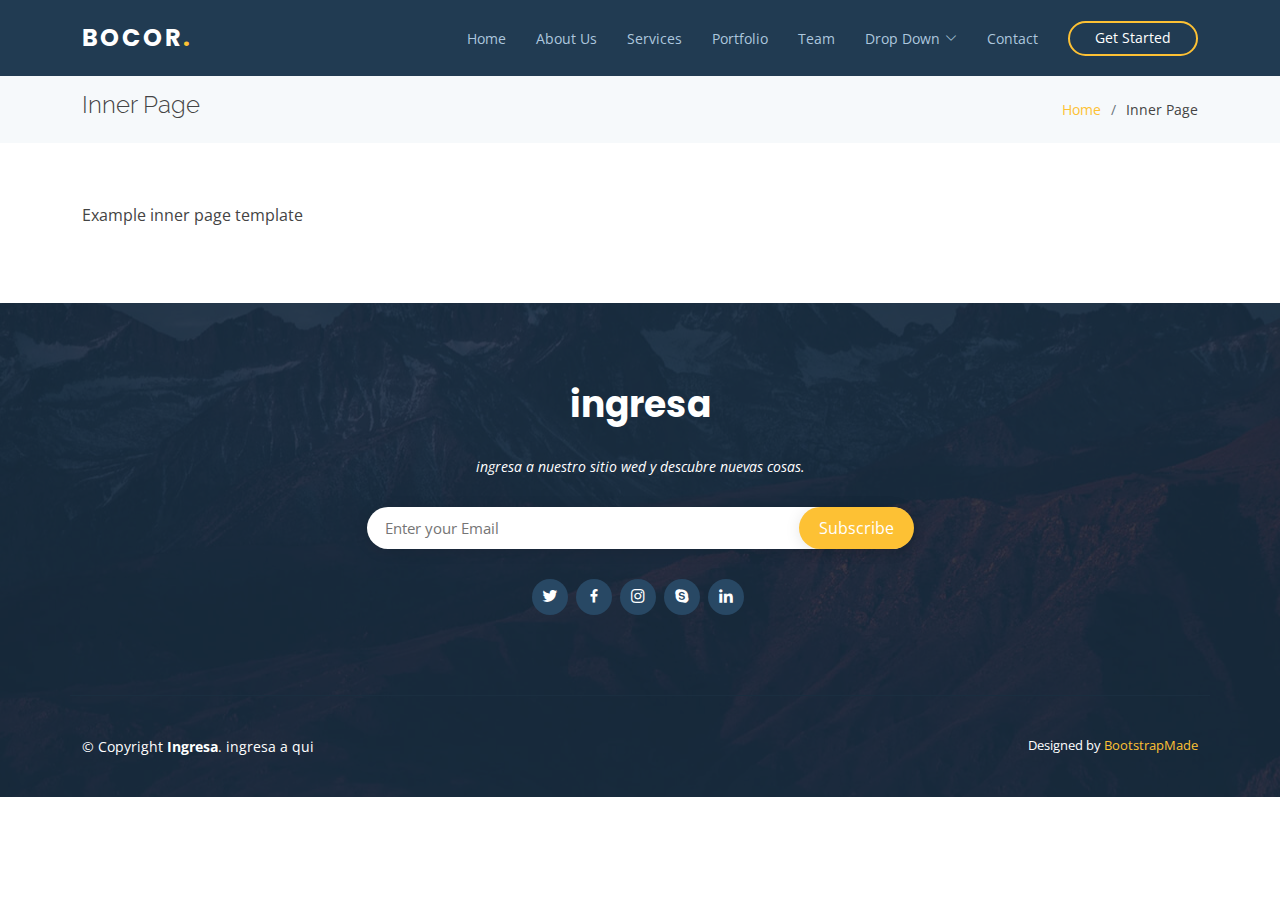
<file: inner-page.html>
<!DOCTYPE html>
<html lang="en">

<head>
  <meta charset="utf-8">
  <meta content="width=device-width, initial-scale=1.0" name="viewport">

  <title>Inner Page - Bocor Bootstrap Template</title>
  <meta content="" name="description">
  <meta content="" name="keywords">

  <!-- Favicons -->
  <link href="assets/img/favicon.png" rel="icon">
  <link href="assets/img/apple-touch-icon.png" rel="apple-touch-icon">

  <!-- Google Fonts -->
  <link href="https://fonts.googleapis.com/css?family=Open+Sans:300,300i,400,400i,600,600i,700,700i|Raleway:300,300i,400,400i,500,500i,600,600i,700,700i|Poppins:300,300i,400,400i,500,500i,600,600i,700,700i" rel="stylesheet">

  <!-- Vendor CSS Files -->
  <link href="assets/vendor/aos/aos.css" rel="stylesheet">
  <link href="assets/vendor/bootstrap/css/bootstrap.min.css" rel="stylesheet">
  <link href="assets/vendor/bootstrap-icons/bootstrap-icons.css" rel="stylesheet">
  <link href="assets/vendor/boxicons/css/boxicons.min.css" rel="stylesheet">
  <link href="assets/vendor/glightbox/css/glightbox.min.css" rel="stylesheet">
  <link href="assets/vendor/swiper/swiper-bundle.min.css" rel="stylesheet">

  <!-- Template Main CSS File -->
  <link href="assets/css/style.css" rel="stylesheet">

  <!-- =======================================================
  * Template Name: Bocor - v4.7.1
  * Template URL: https://bootstrapmade.com/bocor-bootstrap-template-nice-animation/
  * Author: BootstrapMade.com
  * License: https://bootstrapmade.com/license/
  ======================================================== -->
</head>

<body>

  <!-- ======= Header ======= -->
  <header id="header">
    <div class="container d-flex align-items-center justify-content-between">

      <div class="logo">
        <h1><a href="index.html">Bocor<span>.</span></a></h1>
        <!-- Uncomment below if you prefer to use an image logo -->
        <!-- <a href="index.html"><img src="assets/img/logo.png" alt="" class="img-fluid"></a>-->
      </div>

      <nav id="navbar" class="navbar">
        <ul>
          <li><a class="nav-link scrollto " href="#hero">Home</a></li>
          <li><a class="nav-link scrollto" href="#about">About Us</a></li>
          <li><a class="nav-link scrollto" href="#services">Services</a></li>
          <li><a class="nav-link scrollto" href="#portfolio">Portfolio</a></li>
          <li><a class="nav-link scrollto" href="#team">Team</a></li>
          <li class="dropdown"><a href="#"><span>Drop Down</span> <i class="bi bi-chevron-down"></i></a>
            <ul>
              <li><a href="#">Drop Down 1</a></li>
              <li class="dropdown"><a href="#"><span>Deep Drop Down</span> <i class="bi bi-chevron-right"></i></a>
                <ul>
                  <li><a href="#">Deep Drop Down 1</a></li>
                  <li><a href="#">Deep Drop Down 2</a></li>
                  <li><a href="#">Deep Drop Down 3</a></li>
                  <li><a href="#">Deep Drop Down 4</a></li>
                  <li><a href="#">Deep Drop Down 5</a></li>
                </ul>
              </li>
              <li><a href="#">Drop Down 2</a></li>
              <li><a href="#">Drop Down 3</a></li>
              <li><a href="#">Drop Down 4</a></li>
            </ul>
          </li>
          <li><a class="nav-link scrollto" href="#contact">Contact</a></li>
          <li><a class="getstarted scrollto" href="#about">Get Started</a></li>
        </ul>
        <i class="bi bi-list mobile-nav-toggle"></i>
      </nav><!-- .navbar -->

    </div>
  </header><!-- End Header -->

  <main id="main">

    <!-- ======= Breadcrumbs Section ======= -->
    <section class="breadcrumbs">
      <div class="container">

        <div class="d-flex justify-content-between align-items-center">
          <h2>Inner Page</h2>
          <ol>
            <li><a href="index.html">Home</a></li>
            <li>Inner Page</li>
          </ol>
        </div>

      </div>
    </section><!-- End Breadcrumbs Section -->

    <section class="inner-page">
      <div class="container">
        <p>
          Example inner page template
        </p>
      </div>
    </section>

  </main><!-- End #main -->

  <!-- ======= Footer ======= -->
  <footer id="footer">

    <div class="footer-top">

      <div class="container">

        <div class="row  justify-content-center">
          <div class="col-lg-6">
            <h3>ingresa</h3>
            <p>ingresa a nuestro sitio wed y descubre nuevas cosas.</p>
          </div>
        </div>

        <div class="row footer-newsletter justify-content-center">
          <div class="col-lg-6">
            <form action="" method="post">
              <input type="email" name="email" placeholder="Enter your Email"><input type="submit" value="Subscribe">
            </form>
          </div>
        </div>

        <div class="social-links">
          <a href="#" class="twitter"><i class="bx bxl-twitter"></i></a>
          <a href="#" class="facebook"><i class="bx bxl-facebook"></i></a>
          <a href="#" class="instagram"><i class="bx bxl-instagram"></i></a>
          <a href="#" class="google-plus"><i class="bx bxl-skype"></i></a>
          <a href="#" class="linkedin"><i class="bx bxl-linkedin"></i></a>
        </div>

      </div>
    </div>

    <div class="container footer-bottom clearfix">
      <div class="copyright">
        &copy; Copyright <strong><span>Ingresa</span></strong>. ingresa a qui
      </div>
      <div class="credits">
        <!-- All the links in the footer should remain intact. -->
        <!-- You can delete the links only if you purchased the pro version. -->
        <!-- Licensing information: https://bootstrapmade.com/license/ -->
        <!-- Purchase the pro version with working PHP/AJAX contact form: https://bootstrapmade.com/bocor-bootstrap-template-nice-animation/ -->
        Designed by <a href="https://bootstrapmade.com/">BootstrapMade</a>
      </div>
    </div>
  </footer><!-- End Footer -->

  <a href="#" class="back-to-top d-flex align-items-center justify-content-center"><i class="bi bi-arrow-up-short"></i></a>

  <!-- Vendor JS Files -->
  <script src="assets/vendor/aos/aos.js"></script>
  <script src="assets/vendor/bootstrap/js/bootstrap.bundle.min.js"></script>
  <script src="assets/vendor/glightbox/js/glightbox.min.js"></script>
  <script src="assets/vendor/isotope-layout/isotope.pkgd.min.js"></script>
  <script src="assets/vendor/swiper/swiper-bundle.min.js"></script>
  <script src="assets/vendor/php-email-form/validate.js"></script>

  <!-- Template Main JS File -->
  <script src="assets/js/main.js"></script>

</body>

</html>
</file>
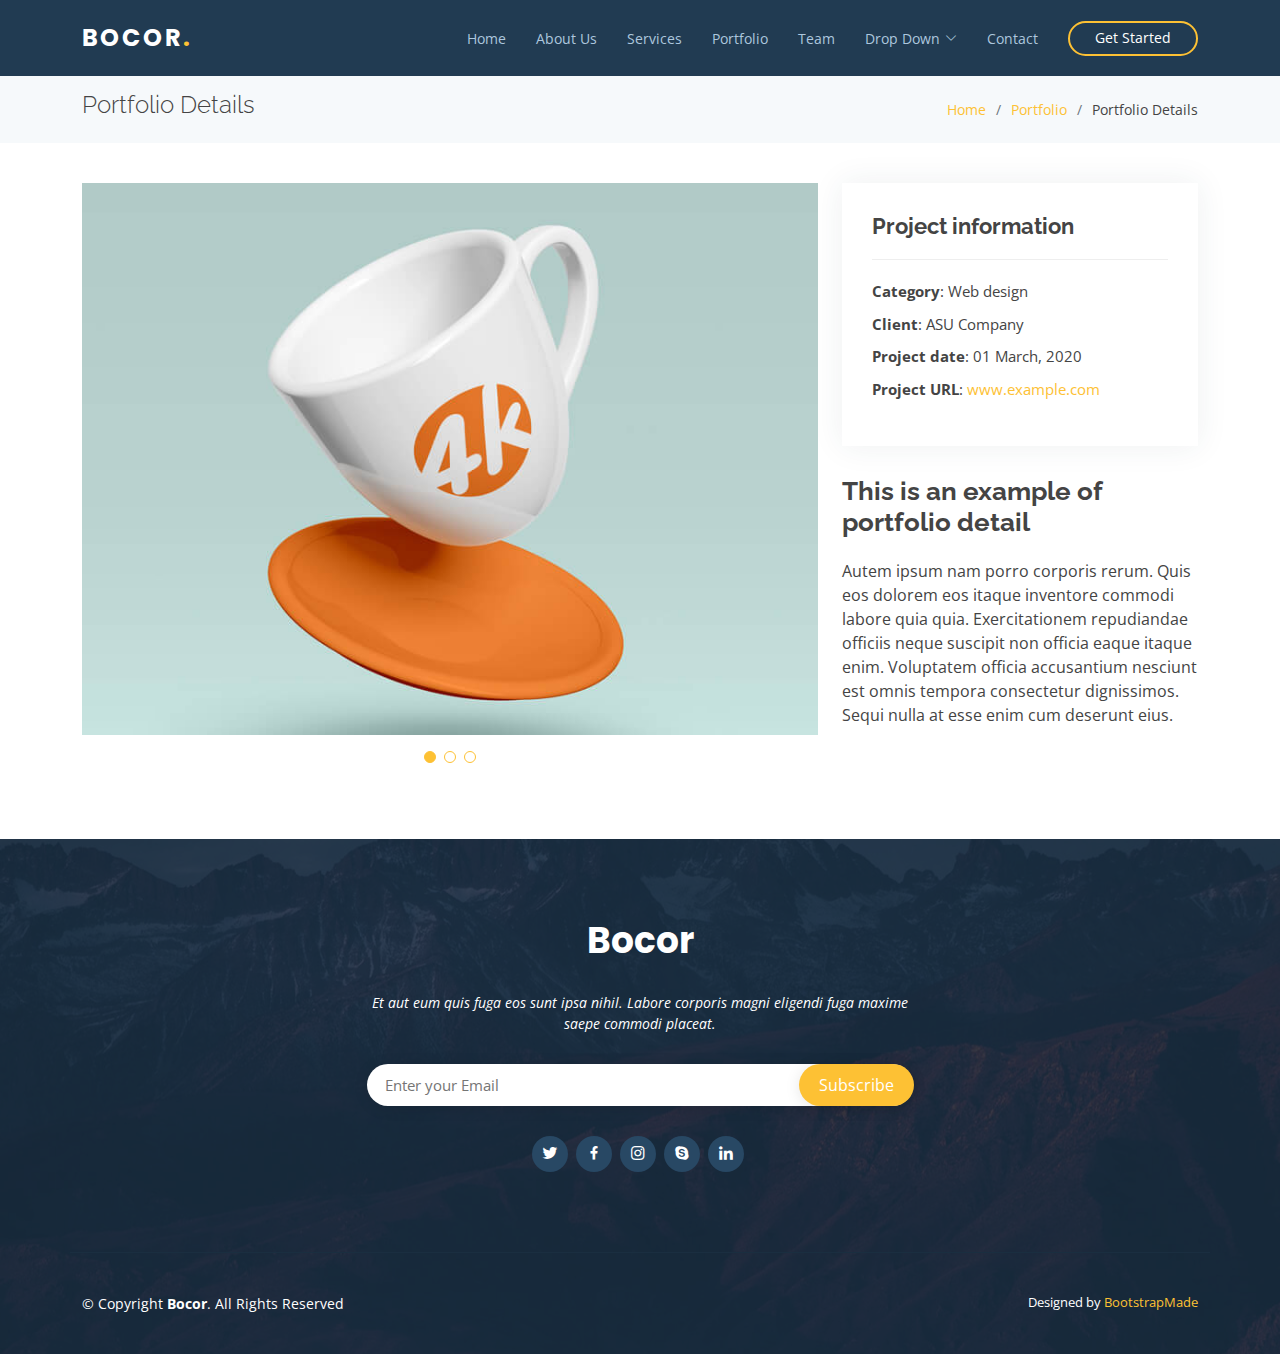
<file: portfolio-details.html>
<!DOCTYPE html>
<html lang="en">

<head>
  <meta charset="utf-8">
  <meta content="width=device-width, initial-scale=1.0" name="viewport">

  <title>Portfolio Details - Bocor Bootstrap Template</title>
  <meta content="" name="description">
  <meta content="" name="keywords">

  <!-- Favicons -->
  <link href="assets/img/favicon.png" rel="icon">
  <link href="assets/img/apple-touch-icon.png" rel="apple-touch-icon">

  <!-- Google Fonts -->
  <link href="https://fonts.googleapis.com/css?family=Open+Sans:300,300i,400,400i,600,600i,700,700i|Raleway:300,300i,400,400i,500,500i,600,600i,700,700i|Poppins:300,300i,400,400i,500,500i,600,600i,700,700i" rel="stylesheet">

  <!-- Vendor CSS Files -->
  <link href="assets/vendor/aos/aos.css" rel="stylesheet">
  <link href="assets/vendor/bootstrap/css/bootstrap.min.css" rel="stylesheet">
  <link href="assets/vendor/bootstrap-icons/bootstrap-icons.css" rel="stylesheet">
  <link href="assets/vendor/boxicons/css/boxicons.min.css" rel="stylesheet">
  <link href="assets/vendor/glightbox/css/glightbox.min.css" rel="stylesheet">
  <link href="assets/vendor/swiper/swiper-bundle.min.css" rel="stylesheet">

  <!-- Template Main CSS File -->
  <link href="assets/css/style.css" rel="stylesheet">

  <!-- =======================================================
  * Template Name: Bocor - v4.7.1
  * Template URL: https://bootstrapmade.com/bocor-bootstrap-template-nice-animation/
  * Author: BootstrapMade.com
  * License: https://bootstrapmade.com/license/
  ======================================================== -->
</head>

<body>

  <!-- ======= Header ======= -->
  <header id="header">
    <div class="container d-flex align-items-center justify-content-between">

      <div class="logo">
        <h1><a href="index.html">Bocor<span>.</span></a></h1>
        <!-- Uncomment below if you prefer to use an image logo -->
        <!-- <a href="index.html"><img src="assets/img/logo.png" alt="" class="img-fluid"></a>-->
      </div>

      <nav id="navbar" class="navbar">
        <ul>
          <li><a class="nav-link scrollto " href="#hero">Home</a></li>
          <li><a class="nav-link scrollto" href="#about">About Us</a></li>
          <li><a class="nav-link scrollto" href="#services">Services</a></li>
          <li><a class="nav-link scrollto" href="#portfolio">Portfolio</a></li>
          <li><a class="nav-link scrollto" href="#team">Team</a></li>
          <li class="dropdown"><a href="#"><span>Drop Down</span> <i class="bi bi-chevron-down"></i></a>
            <ul>
              <li><a href="#">Drop Down 1</a></li>
              <li class="dropdown"><a href="#"><span>Deep Drop Down</span> <i class="bi bi-chevron-right"></i></a>
                <ul>
                  <li><a href="#">Deep Drop Down 1</a></li>
                  <li><a href="#">Deep Drop Down 2</a></li>
                  <li><a href="#">Deep Drop Down 3</a></li>
                  <li><a href="#">Deep Drop Down 4</a></li>
                  <li><a href="#">Deep Drop Down 5</a></li>
                </ul>
              </li>
              <li><a href="#">Drop Down 2</a></li>
              <li><a href="#">Drop Down 3</a></li>
              <li><a href="#">Drop Down 4</a></li>
            </ul>
          </li>
          <li><a class="nav-link scrollto" href="#contact">Contact</a></li>
          <li><a class="getstarted scrollto" href="#about">Get Started</a></li>
        </ul>
        <i class="bi bi-list mobile-nav-toggle"></i>
      </nav><!-- .navbar -->

    </div>
  </header><!-- End Header -->

  <main id="main">

    <!-- ======= Breadcrumbs Section ======= -->
    <section class="breadcrumbs">
      <div class="container">

        <div class="d-flex justify-content-between align-items-center">
          <h2>Portfolio Details</h2>
          <ol>
            <li><a href="index.html">Home</a></li>
            <li><a href="portfolio.html">Portfolio</a></li>
            <li>Portfolio Details</li>
          </ol>
        </div>

      </div>
    </section><!-- Breadcrumbs Section -->

    <!-- ======= Portfolio Details Section ======= -->
    <section id="portfolio-details" class="portfolio-details">
      <div class="container">

        <div class="row gy-4">

          <div class="col-lg-8">
            <div class="portfolio-details-slider swiper">
              <div class="swiper-wrapper align-items-center">

                <div class="swiper-slide">
                  <img src="assets/img/portfolio/portfolio-1.jpg" alt="">
                </div>

                <div class="swiper-slide">
                  <img src="assets/img/portfolio/portfolio-2.jpg" alt="">
                </div>

                <div class="swiper-slide">
                  <img src="assets/img/portfolio/portfolio-3.jpg" alt="">
                </div>

              </div>
              <div class="swiper-pagination"></div>
            </div>
          </div>

          <div class="col-lg-4">
            <div class="portfolio-info">
              <h3>Project information</h3>
              <ul>
                <li><strong>Category</strong>: Web design</li>
                <li><strong>Client</strong>: ASU Company</li>
                <li><strong>Project date</strong>: 01 March, 2020</li>
                <li><strong>Project URL</strong>: <a href="#">www.example.com</a></li>
              </ul>
            </div>
            <div class="portfolio-description">
              <h2>This is an example of portfolio detail</h2>
              <p>
                Autem ipsum nam porro corporis rerum. Quis eos dolorem eos itaque inventore commodi labore quia quia. Exercitationem repudiandae officiis neque suscipit non officia eaque itaque enim. Voluptatem officia accusantium nesciunt est omnis tempora consectetur dignissimos. Sequi nulla at esse enim cum deserunt eius.
              </p>
            </div>
          </div>

        </div>

      </div>
    </section><!-- End Portfolio Details Section -->

  </main><!-- End #main -->

  <!-- ======= Footer ======= -->
  <footer id="footer">

    <div class="footer-top">

      <div class="container">

        <div class="row  justify-content-center">
          <div class="col-lg-6">
            <h3>Bocor</h3>
            <p>Et aut eum quis fuga eos sunt ipsa nihil. Labore corporis magni eligendi fuga maxime saepe commodi placeat.</p>
          </div>
        </div>

        <div class="row footer-newsletter justify-content-center">
          <div class="col-lg-6">
            <form action="" method="post">
              <input type="email" name="email" placeholder="Enter your Email"><input type="submit" value="Subscribe">
            </form>
          </div>
        </div>

        <div class="social-links">
          <a href="#" class="twitter"><i class="bx bxl-twitter"></i></a>
          <a href="#" class="facebook"><i class="bx bxl-facebook"></i></a>
          <a href="#" class="instagram"><i class="bx bxl-instagram"></i></a>
          <a href="#" class="google-plus"><i class="bx bxl-skype"></i></a>
          <a href="#" class="linkedin"><i class="bx bxl-linkedin"></i></a>
        </div>

      </div>
    </div>

    <div class="container footer-bottom clearfix">
      <div class="copyright">
        &copy; Copyright <strong><span>Bocor</span></strong>. All Rights Reserved
      </div>
      <div class="credits">
        <!-- All the links in the footer should remain intact. -->
        <!-- You can delete the links only if you purchased the pro version. -->
        <!-- Licensing information: https://bootstrapmade.com/license/ -->
        <!-- Purchase the pro version with working PHP/AJAX contact form: https://bootstrapmade.com/bocor-bootstrap-template-nice-animation/ -->
        Designed by <a href="https://bootstrapmade.com/">BootstrapMade</a>
      </div>
    </div>
  </footer><!-- End Footer -->

  <a href="#" class="back-to-top d-flex align-items-center justify-content-center"><i class="bi bi-arrow-up-short"></i></a>

  <!-- Vendor JS Files -->
  <script src="assets/vendor/aos/aos.js"></script>
  <script src="assets/vendor/bootstrap/js/bootstrap.bundle.min.js"></script>
  <script src="assets/vendor/glightbox/js/glightbox.min.js"></script>
  <script src="assets/vendor/isotope-layout/isotope.pkgd.min.js"></script>
  <script src="assets/vendor/swiper/swiper-bundle.min.js"></script>
  <script src="assets/vendor/php-email-form/validate.js"></script>

  <!-- Template Main JS File -->
  <script src="assets/js/main.js"></script>

</body>

</html>
</file>
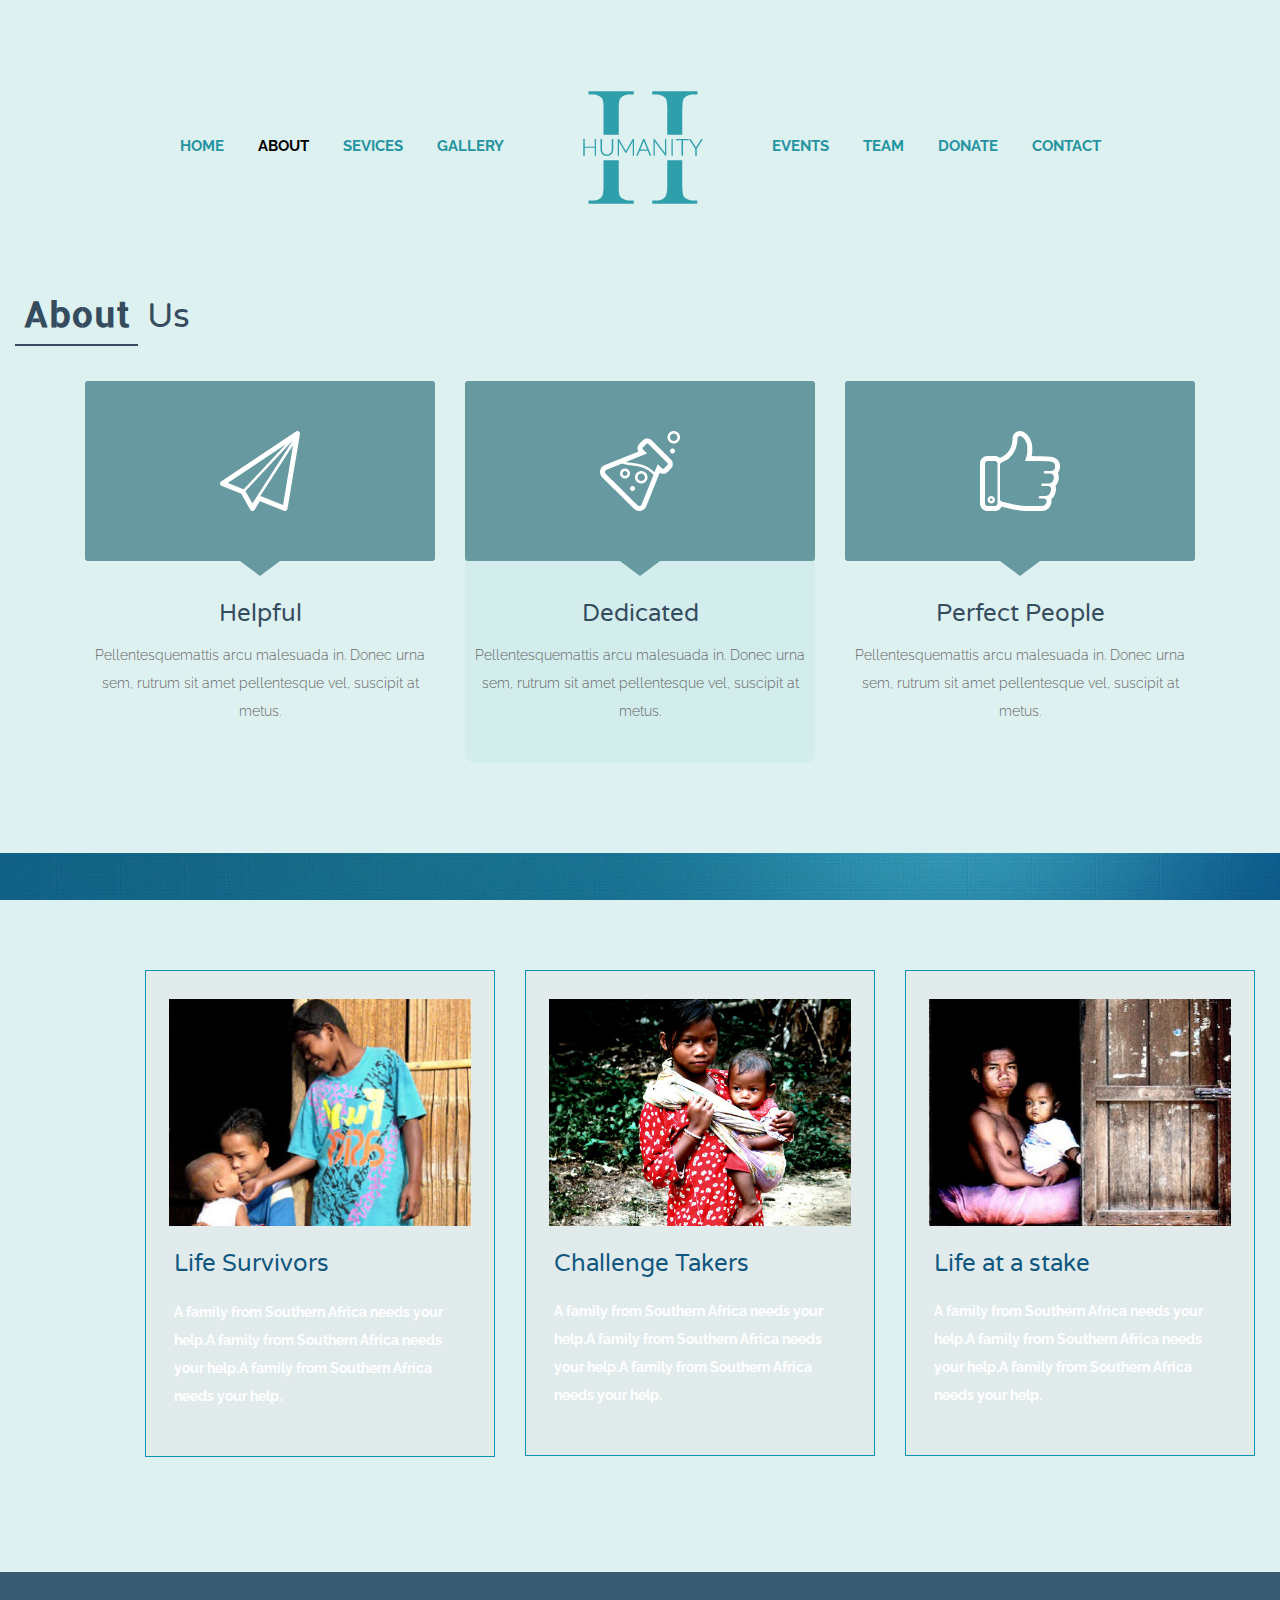
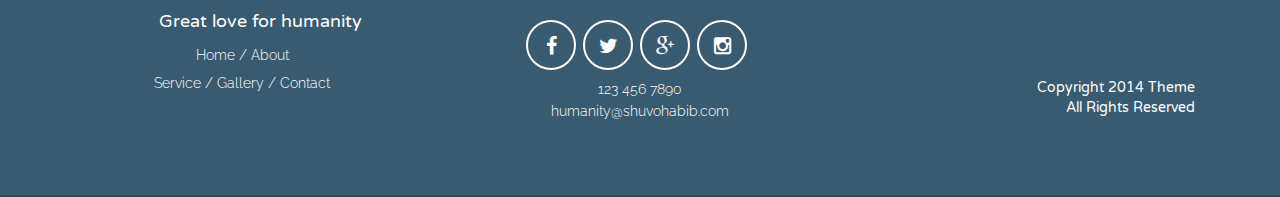
<file: proyecto web-20220504T193100Z-001 (1)/proyecto web/humanity-master/humanity-master/about.html>
<!DOCTYPE html>
<html lang="en">
    <head>
        <meta http-equiv="content-type" content="text/html; charset=UTF-8">
        <meta charset="utf-8">
        <title>Humanity</title>
        <meta name="generator" content="Bootply" />
        <meta name="viewport" content="width=device-width, initial-scale=1, maximum-scale=1">
        <!-- Latest compiled and minified CSS -->
        <link rel="stylesheet" href="css/bootstrap.min.css">
        <!--[if lt IE 9]>
            <script src="//html5shim.googlecode.com/svn/trunk/html5.js"></script>
        <![endif]-->
        <link href="css/styles.css" rel="stylesheet">
        <link rel="stylesheet" href="css/demo.css" />
        <link rel="stylesheet" href="css/testimonial.css" />
        <link rel="stylesheet" href="css/font-awesome.min.css">
        <link href='http://fonts.googleapis.com/css?family=Poiret+One' rel='stylesheet' type='text/css'>
    </head>
    <body>
    <div class="header container">
      <div class="visible-xs visible-sm col-xs-12 col-sm-12 text-center sm-logo">
        <a rel="home" href="index.html">
          <img src="img/logo.png" width="200" alt="logo">
        </a>
      </div>
    </div>
        <div class="navbar" role="navigation">
            <div class="navbar-header">
                <button type="button" class="navbar-toggle" data-toggle="collapse" data-target=".navbar-collapse">
                <span class="sr-only">Toggle navigation</span>
                <span class="icon-bar"></span>
                <span class="icon-bar"></span>
                <span class="icon-bar"></span>
                </button>
            </div>
            <div class="collapse navbar-collapse">
                <ul class="nav navbar-nav">
                    <li><a href="index.html">Home</a></li>
                    <li class="selected"><a href="about.html">About</a></li>
                    <li><a href="service.html">Sevices</a></li>
                    <li><a href="gallery.html">Gallery</a></li>
                    <li class= "hidden-xs hidden-sm">
                     <a rel="home" href="index.html"><img class="logo" src="img/logo.png" width="200" alt="logo"></a>
                    </li>
                    <li><a href="event.html">Events</a></li>
                    <li><a href="team.html">Team</a></li>
                    <li><a href="donate.html">Donate</a></li>
                    <li><a href="contact.html">Contact</a></li>
                </ul>
            </div>
        </div>
		<div class="divider col-sm-12 col-xs-12 col-md-12">
            <div class="header-text"><span>About</span> Us</div>
        </div>

		 <div class="container">
                <div class="col-md-4">
                  <div class="service-features">
                  <div class="img-container">
                    <img src="images/paperplane.png" alt="Service Features">
                  </div>
                    <h3>Helpful</h3>
                    <p> Pellentesquemattis arcu malesuada in. Donec urna sem, rutrum sit amet pellentesque vel, suscipit at metus.</p>
                  </div>
                </div><!-- END ONE THIRD COLUMN -->

                <div class="col-md-4">
                  <div class="service-features service-features2">
                  <div class="img-container">
                    <img src="images/lab.png" alt="Service Features">
                  </div>

                    <h3>Dedicated</h3>
                    <p> Pellentesquemattis arcu malesuada in. Donec urna sem, rutrum sit amet pellentesque vel, suscipit at metus.</p>
                  </div>

                </div><!-- END ONE THIRD COLUMNS -->

                <div class="col-md-4">
                  <div class="service-features">
                  <div class="img-container">
                    <img src="images/like.png" alt="Service Features">
                  </div>
                    <h3>Perfect People</h3>
                    <p> Pellentesquemattis arcu malesuada in. Donec urna sem, rutrum sit amet pellentesque vel, suscipit at metus.</p>
                  </div>

                </div><!-- END ONE THIRD COLUMNS -->




            </div><!-- END ROW -->

			<section class="work-block">
		        <div class="container">
		          <div class="row">
		            <div class="col-md-12">
		              <div class="col-md-4 col-xs-12 col-sm-12">
		                <div class="box-img">
		                    <img src="img/1.jpg"  width="100%" alt="" />
                            <h3 class="titleimg-card">Life Survivors</h3>
                            <p class="img-card">A family from Southern Africa needs your help.A family from Southern Africa needs your help.A family from Southern Africa needs your help.</p>
		                  </div>
		                 </div>
		               <div class="col-md-4 col-xs-12 col-sm-12">
                        <div class="box-img">
                            <img src="img/2.jpg"  width="100%" alt="" />
                            <h3 class="titleimg-card">Challenge Takers</h3>
                            <p class="img-card">A family from Southern Africa needs your help.A family from Southern Africa needs your help.A family from Southern Africa needs your help.</p>
                          </div>
                         </div>
		                 <div class="col-md-4 col-xs-12 col-sm-12">
		                    <div class="box-img">
		                        <img src="img/3.jpg" width="100%" alt="" />
                            <h3 class="titleimg-card">Life at a stake</h3>
                            <p class="img-card">A family from Southern Africa needs your help.A family from Southern Africa needs your help.A family from Southern Africa needs your help.</p>
		                    </div>
		                 </div>
		               </div>
		          </div>
		        </div>

		   </section>



    <!-- ============FOOTER============= -->

   <footer id="footer"> 
        <div class="footer-content container">
            <div class="footer-adress text-center col-xs-12 col-sm-4 col-md-4">
                <h4>Great love for humanity</h4>
                <ul class="footer-menus">
                  <li>Home /</li>
                  <li>About </li><br />
                  <li>Service /</li>
                  <li>Gallery /</li>
                  <li>Contact</li>
                </ul>
            </div>
            <div class="footer-second col-xs-12 col-sm-4 col-md-4">
              <div class="social-block text-center">
                <div class="social-share">
                  <i class="fa fa-2x fa-facebook"></i>
                  <i class="fa fa-2x  fa-twitter"></i>
                  <i class="fa fa-2x  fa-google-plus"></i>
                  <i class="fa fa-2x  fa-instagram"></i>
                </div>
              </div>
               <p class="text-center footer-text1">123 456 7890</p>
                <p class="text-center footer-text">humanity@shuvohabib.com</p></div>
            <div class="footer-third col-xs-12 col-sm-4 col-md-4">
              <div class="copyright">
                  <span>Copyright 2014 Theme</span><br>
                  <span>All Rights Reserved</span>
              </div>
            </div>
        </div>
        <div class="move-top-page">
      </div>
    </footer>

    <!-- script references -->
        <script src="js/jquery.min.js"></script>
        <script src="js/bootstrap.min.js"></script>
        <script src="js/nav-hover.min.js"></script>
        <script type="text/javascript" src="js/jquery.bxslider.min.js"></script>
        <script type="text/javascript" src="js/main.js"></script>
    <!-- Place in the <head>, after the three links -->
    <script>
     $('.testimonials-slider').bxSlider({
      slideWidth: 800,
      minSlides: 1,
      maxSlides: 1,
      slideMargin: 32,
      auto: true,
      autoControls: true
      });
    </script>
        <script type="text/javascript">
        </script>
    </body>
</html>
</file>
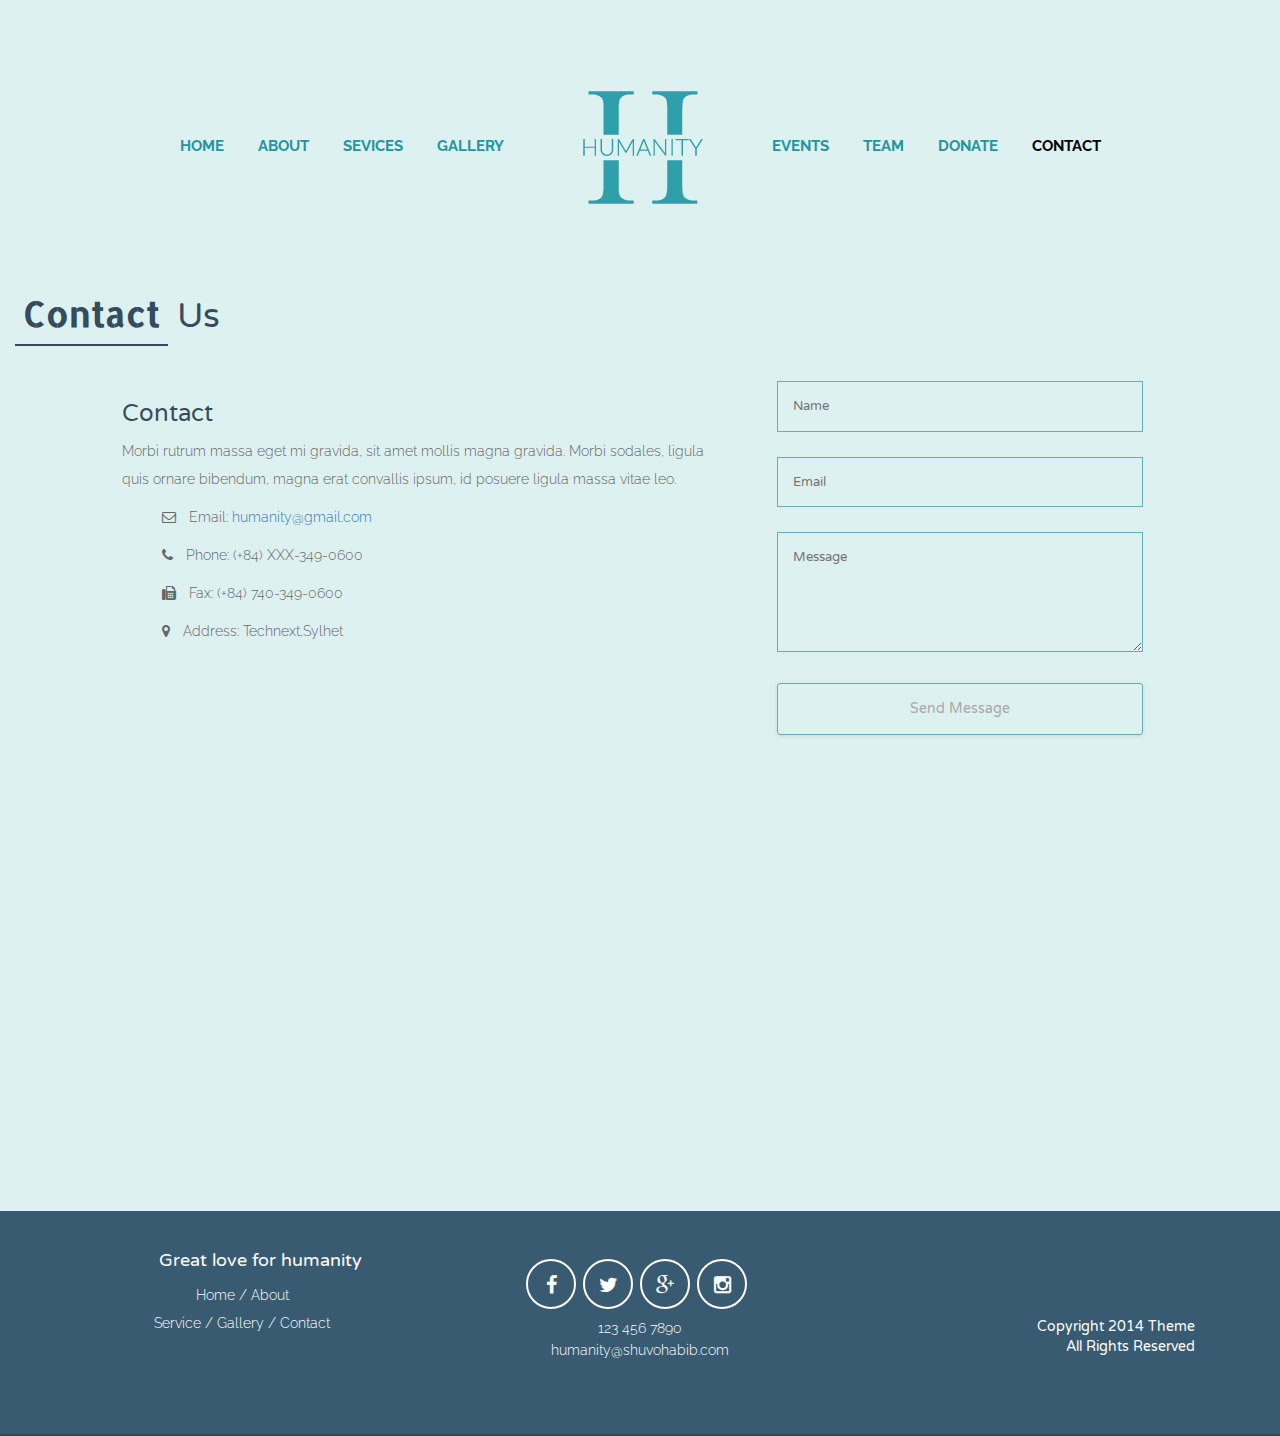
<file: proyecto web-20220504T193100Z-001 (1)/proyecto web/humanity-master/humanity-master/contact.html>
<!DOCTYPE html>
<html lang="en">
    <head>
        <meta http-equiv="content-type" content="text/html; charset=UTF-8">
        <meta charset="utf-8">
        <title>Humanity</title>
        <meta name="generator" content="Bootply" />
        <meta name="viewport" content="width=device-width, initial-scale=1, maximum-scale=1">
        <!-- Latest compiled and minified CSS -->
        <link rel="stylesheet" href="css/bootstrap.min.css">
        <!--[if lt IE 9]>
            <script src="//html5shim.googlecode.com/svn/trunk/html5.js"></script>
        <![endif]-->
        <link href="css/styles.css" rel="stylesheet">
        <link rel="stylesheet" href="css/demo.css" />
        <link rel="stylesheet" href="css/testimonial.css" />
        <link rel="stylesheet" href="css/font-awesome.min.css">
        <link href='http://fonts.googleapis.com/css?family=Poiret+One' rel='stylesheet' type='text/css'>
    </head>
    <body>
    <div class="header container">
      <div class="visible-xs visible-sm col-xs-12 col-sm-12 text-center sm-logo">
        <a rel="home" href="index.html">
          <img src="img/logo.png" width="200" alt="logo">
        </a>
      </div>
    </div>
        <div class="navbar" role="navigation">
            <div class="navbar-header">
                <button type="button" class="navbar-toggle" data-toggle="collapse" data-target=".navbar-collapse">
                <span class="sr-only">Toggle navigation</span>
                <span class="icon-bar"></span>
                <span class="icon-bar"></span>
                <span class="icon-bar"></span>
                </button>
            </div>
            <div class="collapse navbar-collapse">
                <ul class="nav navbar-nav">
                    <li><a href="index.html">Home</a></li>
                    <li><a href="about.html">About</a></li>
                    <li><a href="service.html">Sevices</a></li>
                    <li><a href="gallery.html">Gallery</a></li>
                    <li class= "hidden-xs hidden-sm">
                     <a rel="home" href="index.html"><img class="logo" src="img/logo.png" width="200" alt="logo"></a>
                    </li>
                    <li><a href="event.html">Events</a></li>
                    <li><a href="team.html">Team</a></li>
                    <li><a href="donate.html">Donate</a></li>
                    <li class="selected"><a href="contact.html">Contact</a></li>
                </ul>
            </div>
        </div>
     <div class="divider col-sm-12 col-xs-12 col-md-12">
            <div class="header-text"><span>Contact</span> Us</div>
        </div>

                    <div class="col-md-6 col-md-offset-1 col-sm-7 col-xs-12">

                        <div class="widget">
                            <h3 class="widget-title style5">Contact</h3>
                            <p>Morbi rutrum massa eget mi gravida, sit amet mollis magna gravida. Morbi sodales, ligula quis ornare bibendum, magna erat convallis ipsum, id posuere ligula massa vitae leo.</p>
                            <ul class="clearfix">
                                <li>
                                    <p><span class="fa fa-envelope-o"></span>Email: <a href="mailto:humanity@gmail.com">humanity@gmail.com</a></p>
                                </li>
                                <li>
                                    <p><span class="fa fa-phone"></span>Phone: (+84) XXX-349-0600</p>
                                </li>
                                <li>
                                    <p><span class="fa fa-fax"></span>Fax: (+84) 740-349-0600</p>
                                </li>
                                <li>
                                    <p><span class="fa fa-map-marker"></span>Address: Technext,Sylhet</p>
                                </li>
                            </ul>
                        </div>
                        <!-- widget -->

                    </div>
                    <!-- col-md-7 -->

            <div class="contact-form-full col-md-4 col-sm-4 col-xs-11">

              <div class="inner contact">
                <!-- Form Area -->
                <div class="contact-form">
                    <!-- Form -->
                    <form id="contact-us" method="post" action="#">
                        <!-- Left Inputs -->
                        <div class="col-xs-12 wow animated slideInLeft" data-wow-delay=".5s">
                            <!-- Name -->
                            <input type="text" name="name" id="name" required="required" class="form" placeholder="Name" />
                            <!-- Email -->
                            <input type="email" name="mail" id="mail" required="required" class="form" placeholder="Email" />

                        </div><!-- End Left Inputs -->
                        <!-- Right Inputs -->
                        <div class="col-xs-12 wow animated slideInRight" data-wow-delay=".5s">
                            <!-- Message -->
                            <textarea name="message" id="message" class="form textarea"  placeholder="Message"></textarea>
                        </div><!-- End Right Inputs -->
                        <!-- Bottom Submit -->
                        <div class="relative fullwidth col-xs-12">
                            <!-- Send Button -->
                            <button type="submit" id="submit" name="submit" class="form-btn semibold">Send Message</button>
                        </div><!-- End Bottom Submit -->
                        <!-- Clear -->
                        <div class="clear"></div>
                    </form>

                    <!-- Your Mail Message -->
                    <div class="mail-message-area">
                        <!-- Message -->
                        <div class="alert gray-bg mail-message not-visible-message">
                            <strong>Thank You !</strong> Your email has been delivered.
                        </div>
                    </div>

                </div><!-- End Contact Form Area -->
            </div><!-- End Inner -->
          </div>
            <!-- wrapper -->
        </section>
      <section class="map">
          <iframe src="https://www.google.com/maps/embed?pb=!1m18!1m12!1m3!1d2825.211958629328!2d91.83379900000003!3d24.909438007883935!2m3!1f0!2f0!3f0!3m2!1i1024!2i768!4f13.1!3m3!1m2!1s0x37505558dd0be6a1%3A0x65c7e47c94b6dc45!2sTechnext!5e1!3m2!1sen!2s!4v1425297675833" width="100%" height="450" frameborder="0" style="border:0">
          </iframe>
      </section>

    <!-- ============FOOTER============= -->

    
    <footer id="footer"> 
        <div class="footer-content container">
          <div class="footer-adress text-center col-xs-12 col-sm-4 col-md-4">
                <h4>Great love for humanity</h4>
                <ul class="footer-menus">
                  <li>Home /</li>
                  <li>About </li><br />
                  <li>Service /</li>
                  <li>Gallery /</li>
                  <li>Contact</li>
                </ul>
            </div>
            <div class="footer-second col-xs-12 col-sm-4 col-md-4">
              <div class="social-block text-center">
                <div class="social-share">
                  <i class="fa fa-2x fa-facebook"></i>
                  <i class="fa fa-2x  fa-twitter"></i>
                  <i class="fa fa-2x  fa-google-plus"></i>
                  <i class="fa fa-2x  fa-instagram"></i>
                </div>
              </div>
               <p class="text-center footer-text1">123 456 7890</p>
                <p class="text-center footer-text">humanity@shuvohabib.com</p></div>
            <div class="footer-third col-xs-12 col-sm-4 col-md-4">
              <div class="copyright">
                  <span>Copyright 2014 Theme</span><br>
                  <span>All Rights Reserved</span>
              </div>
            </div>
        </div>
        <div class="move-top-page">
      </div>
    </footer>

  <!-- script references -->
    <script src="js/jquery.min.js"></script>
    <script src="js/bootstrap.min.js"></script>
    <script src="js/nav-hover.min.js"></script>
    <script type="text/javascript" src="js/jquery.bxslider.min.js"></script>
    <script type="text/javascript" src="js/main.js"></script>
    <!-- Place in the <head>, after the three links -->
    <script>
     $('.testimonials-slider').bxSlider({
      slideWidth: 800,
      minSlides: 1,
      maxSlides: 1,
      slideMargin: 32,
      auto: true,
      autoControls: true
      });
    </script>
    <script type="text/javascript">
    </script>
  </body>
</html>
</file>
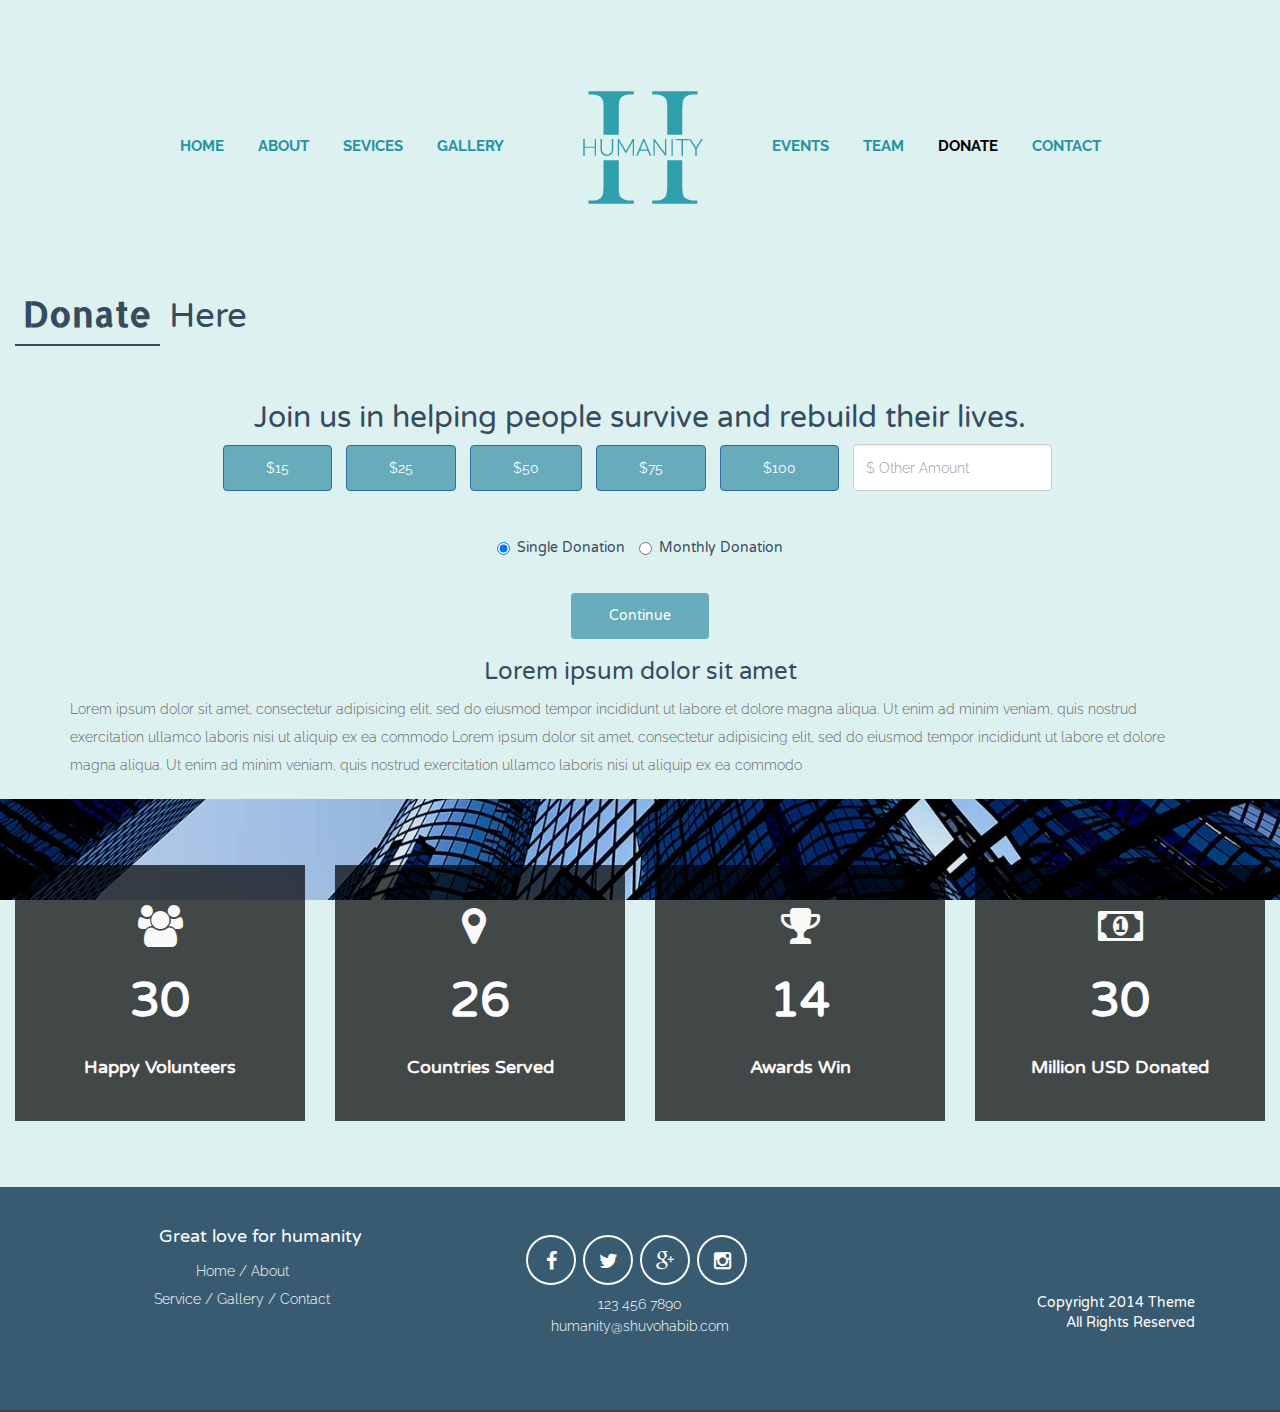
<file: proyecto web-20220504T193100Z-001 (1)/proyecto web/humanity-master/humanity-master/donate.html>
<!DOCTYPE html>
<html lang="en">
    <head>
        <meta http-equiv="content-type" content="text/html; charset=UTF-8">
        <meta charset="utf-8">
        <title>Humanity</title>
        <meta name="generator" content="Bootply" />
        <meta name="viewport" content="width=device-width, initial-scale=1, maximum-scale=1">
        <!-- Latest compiled and minified CSS -->
        <link rel="stylesheet" href="css/bootstrap.min.css">
        <!--[if lt IE 9]>
        <script src="//html5shim.googlecode.com/svn/trunk/html5.js"></script>
        <![endif]-->
        <link href="css/styles.css" rel="stylesheet">
        <link rel="stylesheet" href="css/demo.css" />
        <link rel="stylesheet" href="css/testimonial.css" />
        <link rel="stylesheet" href="css/font-awesome.min.css">
        <link href='http://fonts.googleapis.com/css?family=Poiret+One' rel='stylesheet' type='text/css'>
    </head>
    <body>
    <div class="header container">
      <div class="visible-xs visible-sm col-xs-12 col-sm-12 text-center sm-logo">
        <a rel="home" href="index.html">
          <img src="img/logo.png" width="200" alt="logo">
        </a>
      </div>
    </div>
        <div class="navbar" role="navigation">
            <div class="navbar-header">
                <button type="button" class="navbar-toggle" data-toggle="collapse" data-target=".navbar-collapse">
                <span class="sr-only">Toggle navigation</span>
                <span class="icon-bar"></span>
                <span class="icon-bar"></span>
                <span class="icon-bar"></span>
                </button>
            </div>
            <div class="collapse navbar-collapse">
                <ul class="nav navbar-nav">
                    <li><a href="index.html">Home</a></li>
                    <li><a href="about.html">About</a></li>
                    <li><a href="service.html">Sevices</a></li>
                    <li><a href="gallery.html">Gallery</a></li>
                    <li class= "hidden-xs hidden-sm">
                     <a rel="home" href="index.html"><img class="logo" src="img/logo.png" width="200" alt="logo"></a>
                    </li>
                    <li><a href="event.html">Events</a></li>
                    <li><a href="team.html">Team</a></li>
                    <li class="selected"><a href="donate.html">Donate</a></li>
                    <li><a href="contact.html">Contact</a></li>
                </ul>
            </div>
        </div>
        <div class="divider col-sm-12 col-xs-12 col-md-12">
            <div class="header-text"><span>Donate</span> Here</div>
        </div>
        <div class="col-md-12 container">
            <div class="donate-content">
              <div class="donate-body">
                <div class="accent-rule-short"></div>
                <h2>Join us in helping people survive and rebuild their lives. </h2>
                <ul class="list-unstyled list-inline">
                    <li><button type="button" id="p1" class="btn btn-primary btn-xl btn-block">$15</button></li>
                    <li><button type="button" id="p2" class="btn btn-primary btn-xl btn-block">$25</button></li>
                    <li><button type="button" id="p3" class="btn btn-primary btn-xl btn-block">$50</button></li>
                    <li><button type="button" id="p4" class="btn btn-primary btn-xl btn-block">$75</button></li>
                    <li><button type="button" id="p5" class="btn btn-primary btn-xl btn-block">$100</button></li>
                    <li>
                        <div class="control-group">
                          <div class="form-control-donate controls">
                            <input name="textinput" placeholder="$ Other Amount" class="form-control" type="text">
                          </div>
                        </div>
                    </li>
                </ul>
                <br>
                <!-- monthly / one-time -->
                      <form class="form-horizontal text-center">
                        <fieldset>
                        <div class="form-group">
                          <div class="col-md-12">
                            <label class="radio-inline" for="radios-s">
                              <input name="radios" id="radios-s" value="1" checked="checked" type="radio">
                              Single Donation
                            </label>
                            <label class="radio-inline" for="radios-m">
                              <input name="radios" id="radios-m" value="2" type="radio">
                              Monthly Donation
                            </label>
                          </div>
                      </div>
                      </fieldset>
                    </form>
                <br>
                <button type="button" class="btn btn-tertiary btn-xl btn-rounded-edge" data-dismiss="donate">Continue</button>
                <br><br>
            </div>
          </div>
        </div>
        <div class="container donate-text">
        <h3 class="text-center">Lorem ipsum dolor sit amet</h3>
        
        <p>
          Lorem ipsum dolor sit amet, consectetur adipisicing elit, sed do eiusmod
          tempor incididunt ut labore et dolore magna aliqua. Ut enim ad minim veniam,
          quis nostrud exercitation ullamco laboris nisi ut aliquip ex ea commodo Lorem ipsum dolor sit amet, consectetur adipisicing elit, sed do eiusmod
          tempor incididunt ut labore et dolore magna aliqua. Ut enim ad minim veniam,
          quis nostrud exercitation ullamco laboris nisi ut aliquip ex ea commodo
        </p>  
        </div>

        <div class="fun-fact col-md-12">
        <div class="stat">
            <div class="col-lg-3 col-md-3 col-sm-6 col-xs-12">
                <div class="milestone-counter">
                    <i class="fa fa-users fa-3x"></i>
                    <span class="stat-count highlight">422</span>
                    <div class="milestone-details">Happy Volunteers</div>
                </div>
            </div>
            <div class="col-lg-3 col-md-3 col-sm-6 col-xs-12">
                <div class="milestone-counter">
                    <i class="fa fa-map-marker fa-3x"></i>
                    <span class="stat-count highlight">26</span>
                    <div class="milestone-details">Countries Served</div>
                </div>
            </div>
            <div class="col-lg-3 col-md-3 col-sm-6 col-xs-12">
                <div class="milestone-counter">
                    <i class="fa fa-trophy fa-3x"></i>
                    <span class="stat-count highlight">14</span>
                    <div class="milestone-details">Awards Win</div>
                </div>
            </div>
            <div class="col-lg-3 col-md-3 col-sm-6 col-xs-12">
                <div class="milestone-counter">
                    <i class="fa fa-money fa-3x"></i>
                    <span class="stat-count highlight">232</span>
                    <div class="milestone-details">Million USD Donated</div>
                </div>
            </div>
    </div><!-- stat -->
  </div>


    <!-- ============FOOTER============= -->

    
    <footer id="footer"> 
        <div class="footer-content container">
            <div class="footer-adress text-center col-xs-12 col-sm-4 col-md-4">
                <h4>Great love for humanity</h4>
                <ul class="footer-menus">
                  <li>Home /</li>
                  <li>About </li><br />
                  <li>Service /</li>
                  <li>Gallery /</li>
                  <li>Contact</li>
                </ul>
            </div>
            <div class="footer-second col-xs-12 col-sm-4 col-md-4">
              <div class="social-block text-center">
                <div class="social-share">
                  <i class="fa fa-2x fa-facebook"></i>
                  <i class="fa fa-2x  fa-twitter"></i>
                  <i class="fa fa-2x  fa-google-plus"></i>
                  <i class="fa fa-2x  fa-instagram"></i>
                </div>
              </div>
               <p class="text-center footer-text1">123 456 7890</p>
                <p class="text-center footer-text">humanity@shuvohabib.com</p></div>
            <div class="footer-third col-xs-12 col-sm-4 col-md-4">
              <div class="copyright">
                  <span>Copyright 2014 Theme</span><br>
                  <span>All Rights Reserved</span>
              </div>
            </div>
        </div>
        <div class="move-top-page">
      </div>
    </footer>

    <!-- script references -->
        <script src="js/jquery.min.js"></script>
        <script src="js/bootstrap.min.js"></script>
        <script src="js/nav-hover.min.js"></script>
        <script type="text/javascript" src="js/jquery.bxslider.min.js"></script>
        <script type="text/javascript" src="js/main.js"></script>
    <!-- Place in the <head>, after the three links -->
    <script>
     $('.testimonials-slider').bxSlider({
      slideWidth: 800,
      minSlides: 1,
      maxSlides: 1,
      slideMargin: 32,
      auto: true,
      autoControls: true
      });
    </script>
        <script type="text/javascript">
        </script>
    </body>
</html>
</file>
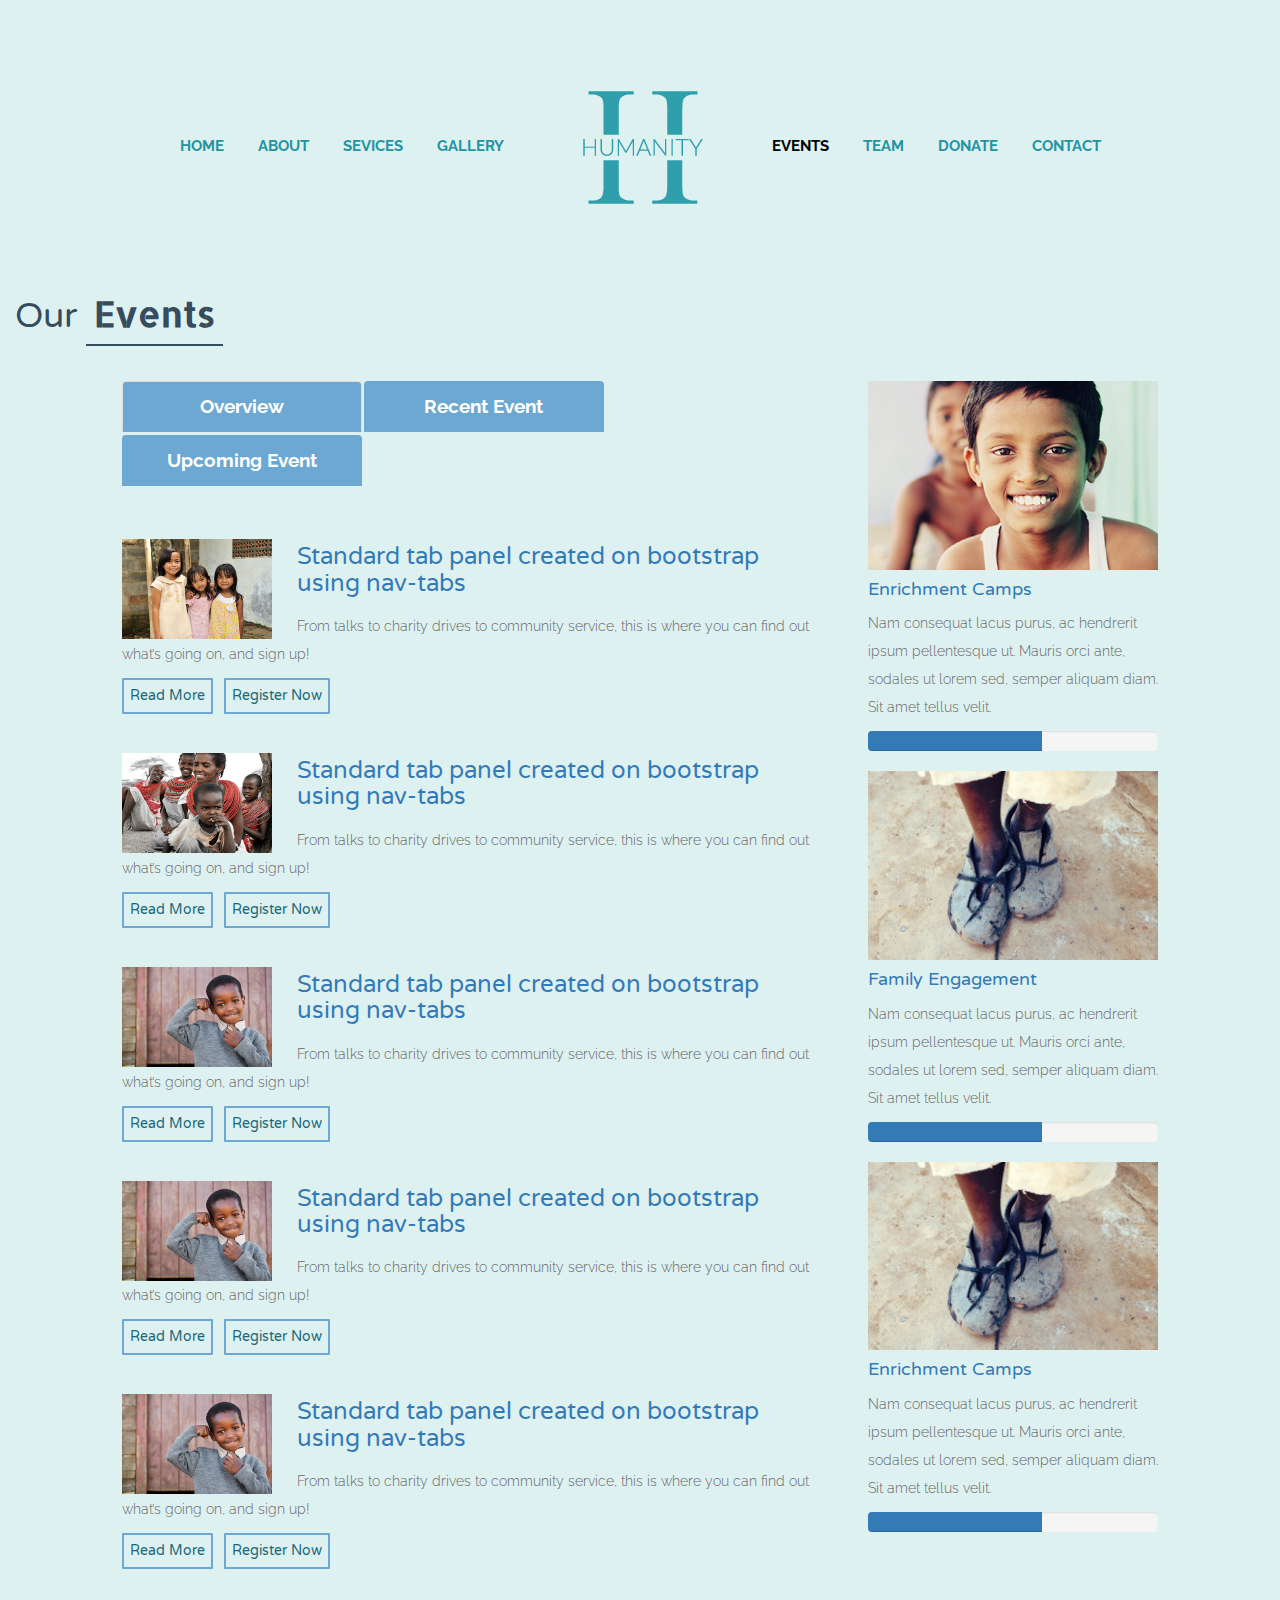
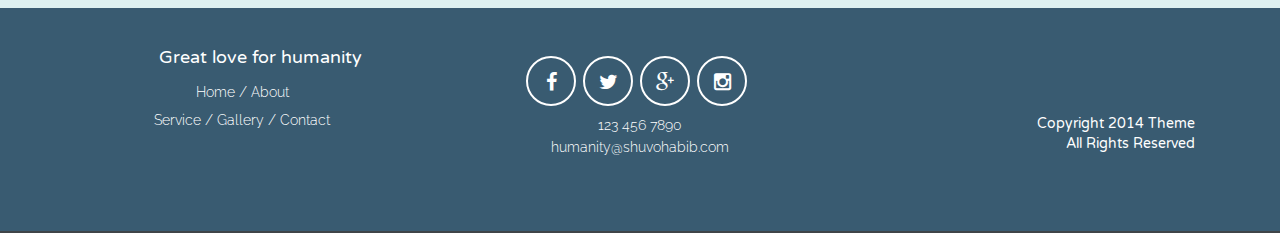
<file: proyecto web-20220504T193100Z-001 (1)/proyecto web/humanity-master/humanity-master/event.html>
<!DOCTYPE html>
<html lang="en">
    <head>
        <meta http-equiv="content-type" content="text/html; charset=UTF-8">
        <meta charset="utf-8">
        <title>Humanity</title>
        <meta name="generator" content="Bootply" />
        <meta name="viewport" content="width=device-width, initial-scale=1, maximum-scale=1">
        <!-- Latest compiled and minified CSS -->
        <link rel="stylesheet" href="css/bootstrap.min.css">
        <!--[if lt IE 9]>
            <script src="//html5shim.googlecode.com/svn/trunk/html5.js"></script>
        <![endif]-->
        <link href="css/styles.css" rel="stylesheet">
        <link rel="stylesheet" href="css/demo.css" />
        <link rel="stylesheet" href="css/testimonial.css" />
        <link rel="stylesheet" href="css/font-awesome.min.css">
        <link href='http://fonts.googleapis.com/css?family=Poiret+One' rel='stylesheet' type='text/css'>
    </head>
    <body>
    <div class="header container">
      <div class="visible-xs visible-sm col-xs-12 col-sm-12 text-center sm-logo">
        <a rel="home" href="index.html">
          <img src="img/logo.png" width="200" alt="logo">
        </a>
      </div>
    </div>
        <div class="navbar" role="navigation">
            <div class="navbar-header">
                <button type="button" class="navbar-toggle" data-toggle="collapse" data-target=".navbar-collapse">
                <span class="sr-only">Toggle navigation</span>
                <span class="icon-bar"></span>
                <span class="icon-bar"></span>
                <span class="icon-bar"></span>
                </button>
            </div>
            <div class="collapse navbar-collapse">
                <ul class="nav navbar-nav">
                    <li><a href="index.html">Home</a></li>
                    <li><a href="about.html">About</a></li>
                    <li><a href="service.html">Sevices</a></li>
                    <li><a href="gallery.html">Gallery</a></li>
                    <li class= "hidden-xs hidden-sm">
                     <a rel="home" href="index.html"><img class="logo" src="img/logo.png" width="200" alt="logo"></a>
                    </li>
                    <li class="selected"><a href="event.html">Events</a></li>
                    <li><a href="team.html">Team</a></li>
                    <li><a href="donate.html">Donate</a></li>
                    <li><a href="contact.html">Contact</a></li>
                </ul>
            </div>
        </div>

    <div class="divider col-sm-12 col-xs-12 col-md-12">
        <div class="header-text"> Our <span>Events</span></div>
    </div>

    <div id="exTab2" class="col-md-8 col-lg-7 col-lg-offset-1 col-md-offset-1">
      <ul class="nav nav-tabs">
            <li class="active">
              <a  href="#1" data-toggle="tab">Overview</a>
            </li>
            <li><a href="#2" data-toggle="tab">Recent Event</a>
            </li>
            <li><a href="#3" data-toggle="tab">Upcoming Event</a>
            </li>
        </ul>

        <div class="tab-content ">
          <div class="tab-pane active" id="1">
            <div class="blog-event">
              <div class="featured-img">
                <img src="images/clients/1.jpg" width="150" alt="">
              </div>
              <div class="featured-blog">
                  <h3>Standard tab panel created on bootstrap using nav-tabs</h3>
                  <p> From talks to charity drives to community service, this is where you can find out what’s going on, and sign up!</p>
                  <button class="button-info">Read More</button>
                  <button class="button-info">Register Now</button>
              </div>
            </div>
            <div class="blog-event">
              <div class="featured-img">
                  <img src="images/clients/2.jpg" width="150" alt="">
              </div>
              <div class="featured-blog">
                  <h3>Standard tab panel created on bootstrap using nav-tabs</h3>
                  <p> From talks to charity drives to community service, this is where you can find out what’s going on, and sign up!</p>
                  <button class="button-info">Read More</button>
                  <button class="button-info">Register Now</button>
              </div>
            </div>
            <div class="blog-event">
              <div class="featured-img">
                  <img src="images/clients/3.jpg" width="150" alt="">
              </div>
              <div class="featured-blog">
                <h3>Standard tab panel created on bootstrap using nav-tabs</h3>
                <p> From talks to charity drives to community service, this is where you can find out what’s going on, and sign up!</p>
                <button class="button-info">Read More</button>
                <button class="button-info">Register Now</button>
              </div>
            </div>
            <div class="blog-event">
              <div class="featured-img">
                  <img src="images/clients/3.jpg" width="150" alt="">
              </div>
              <div class="featured-blog">
                  <h3>Standard tab panel created on bootstrap using nav-tabs</h3>
                  <p> From talks to charity drives to community service, this is where you can find out what’s going on, and sign up!</p>
                  <button class="button-info">Read More</button>
                  <button class="button-info">Register Now</button>
              </div>
            </div>
            <div class="blog-event">
              <div class="featured-img">
                  <img src="images/clients/3.jpg" width="150" alt="">
              </div>
              <div class="featured-blog">
                  <h3>Standard tab panel created on bootstrap using nav-tabs</h3>
                  <p> From talks to charity drives to community service, this is where you can find out what’s going on, and sign up!</p>
                  <button class="button-info">Read More</button>
                  <button class="button-info">Register Now</button>
              </div>
            </div>
          </div>
          <div class="tab-pane" id="2">
            <div class="blog-event">
                <div class="featured-img">
                  <img src="images/clients/2.jpg" width="150" alt="">
                </div>
                <div class="featured-blog">
                    <h3>Standard tab panel created on bootstrap using nav-tabs</h3>
                    <p> From talks to charity drives to community service, this is where you can find out what’s going on, and sign up!</p>
                    <button class="button-info">Read More</button>
                    <button class="button-info">Register Now</button>
                </div>
            </div>
            <div class="blog-event">
              <div class="featured-img">
                  <img src="images/clients/2.jpg" width="150" alt="">
              </div>
              <div class="featured-blog">
                  <h3>Standard tab panel created on bootstrap using nav-tabs</h3>
                  <p> From talks to charity drives to community service, this is where you can find out what’s going on, and sign up!</p>

                  <button class="button-info">Read More</button>
                  <button class="button-info">Register Now</button>
              </div>
            </div>
            <div class="blog-event">
              <div class="featured-img">
                <img src="images/clients/3.jpg" width="150" alt="">
              </div>
              <div class="featured-blog">
                <h3>Standard tab panel created on bootstrap using nav-tabs</h3>
                <p> From talks to charity drives to community service, this is where you can find out what’s going on, and sign up!</p>
                <button class="button-info">Read More</button>
                <button class="button-info">Register Now</button>
              </div>
            </div>
              <div class="blog-event">
            <div class="featured-img">
              <img src="images/clients/3.jpg" width="150" alt="">
            </div>
          <div class="featured-blog">
              <h3>Standard tab panel created on bootstrap using nav-tabs</h3>
              <p> From talks to charity drives to community service, this is where you can find out what’s going on, and sign up!</p>
              <button class="button-info">Read More</button>
              <button class="button-info">Register Now</button>
          </div>
        </div>
            <div class="blog-event">
          <div class="featured-img">
              <img src="images/clients/3.jpg" width="150" alt="">
          </div>
          <div class="featured-blog">
              <h3>Standard tab panel created on bootstrap using nav-tabs</h3>
              <p> From talks to charity drives to community service, this is where you can find out what’s going on, and sign up!</p>
              <button class="button-info">Read More</button>
              <button class="button-info">Register Now</button>
          </div>
            </div>
            </div>
            <div class="tab-pane" id="3">
              <div class="blog-event">
                  <div class="featured-img">
                      <img src="images/clients/2.jpg" width="150" alt="">
                  </div>
                  <div class="featured-blog">
                      <h3>Standard tab panel created on bootstrap using nav-tabs</h3>
                      <p> From talks to charity drives to community service, this is where you can find out what’s going on, and sign up!</p>
                      <button class="button-info">Read More</button>
                      <button class="button-info">Register Now</button>
                  </div>
                    </div>
                    <div class="blog-event">
                      <div class="featured-img">
                          <img src="images/clients/2.jpg" width="150" alt="">
                      </div>
                      <div class="featured-blog">
                          <h3>Standard tab panel created on bootstrap using nav-tabs</h3>
                          <p> From talks to charity drives to community service, this is where you can find out what’s going on, and sign up!</p>

                          <button class="button-info">Read More</button>
                          <button class="button-info">Register Now</button>
                      </div>
                    </div>
                    <div class="blog-event">
                  <div class="featured-img">
                      <img src="images/clients/3.jpg" width="150" alt="">
                  </div>
                  <div class="featured-blog">
                      <h3>Standard tab panel created on bootstrap using nav-tabs</h3>
                      <p> From talks to charity drives to community service, this is where you can find out what’s going on, and sign up!</p>
                      <button class="button-info">Read More</button>
                      <button class="button-info">Register Now</button>
                  </div>
                    </div>
                    <div class="blog-event">
                  <div class="featured-img">
                      <img src="images/clients/3.jpg" width="150" alt="">
                  </div>
                  <div class="featured-blog">
                      <h3>Standard tab panel created on bootstrap using nav-tabs</h3>
                      <p> From talks to charity drives to community service, this is where you can find out what’s going on, and sign up!</p>
                      <button class="button-info">Read More</button>
                      <button class="button-info">Register Now</button>
                  </div>
                    </div>
                    <div class="blog-event">
                  <div class="featured-img">
                      <img src="images/clients/3.jpg" width="150" alt="">
                  </div>
                  <div class="featured-blog">
                      <h3>Standard tab panel created on bootstrap using nav-tabs</h3>
                      <p> From talks to charity drives to community service, this is where you can find out what’s going on, and sign up!</p>
                      <button class="button-info">Read More</button>
                      <button class="button-info">Register Now</button>
                  </div>
                    </div>
                </div>
              </div>
            </div>
        <div id="sidebar" class="col-md-3 col-lg-3">
            <img src="images/child.png" width="100%">
            <h4><a href="#">Enrichment Camps</a></h4>
              <p>Nam consequat lacus purus, ac hendrerit ipsum pellentesque ut. Mauris orci ante, sodales ut lorem sed, semper aliquam diam. Sit amet tellus velit.</p>
          <div class="progress">
            <div class="progress-bar" role="progressbar" aria-valuenow="60" aria-valuemin="0" aria-valuemax="100" style="width: 60%;">
              <span class="sr-only">60% Complete</span>
            </div>
          </div>
            <img src="images/child2.jpg" width="100%">
            <h4><a href="#">Family Engagement</a></h4>
              <p>Nam consequat lacus purus, ac hendrerit ipsum pellentesque ut. Mauris orci ante, sodales ut lorem sed, semper aliquam diam. Sit amet tellus velit.</p>
          <div class="progress">
            <div class="progress-bar" role="progressbar" aria-valuenow="60" aria-valuemin="0" aria-valuemax="100" style="width: 60%;">
              <span class="sr-only">60% Complete</span>
            </div>
          </div>
          <img src="images/child2.jpg" width="100%">
            <h4><a href="#">Enrichment Camps</a></h4>
              <p>Nam consequat lacus purus, ac hendrerit ipsum pellentesque ut. Mauris orci ante, sodales ut lorem sed, semper aliquam diam. Sit amet tellus velit.</p>
          <div class="progress">
            <div class="progress-bar" role="progressbar" aria-valuenow="60" aria-valuemin="0" aria-valuemax="100" style="width: 60%;">
              <span class="sr-only">60% Complete</span>
            </div>
          </div>
        </div>


    <!-- ============FOOTER============= -->
<footer id="footer"> 
        <div class="footer-content container">
            <div class="footer-adress text-center col-xs-12 col-sm-4 col-md-4">
                <h4>Great love for humanity</h4>
                <ul class="footer-menus">
                  <li>Home /</li>
                  <li>About </li><br />
                  <li>Service /</li>
                  <li>Gallery /</li>
                  <li>Contact</li>
                </ul>
            </div>
            <div class="footer-second col-xs-12 col-sm-4 col-md-4">
              <div class="social-block text-center">
                <div class="social-share">
                  <i class="fa fa-2x fa-facebook"></i>
                  <i class="fa fa-2x  fa-twitter"></i>
                  <i class="fa fa-2x  fa-google-plus"></i>
                  <i class="fa fa-2x  fa-instagram"></i>
                </div>
              </div>
               <p class="text-center footer-text1">123 456 7890</p>
                <p class="text-center footer-text">humanity@shuvohabib.com</p></div>
            <div class="footer-third col-xs-12 col-sm-4 col-md-4">
              <div class="copyright">
                  <span>Copyright 2014 Theme</span><br>
                  <span>All Rights Reserved</span>
              </div>
            </div>
        </div>
        <div class="move-top-page">
      </div>
    </footer>

  <!-- script references -->
    <script src="js/jquery.min.js"></script>
    <script src="js/bootstrap.min.js"></script>
    <script src="js/nav-hover.min.js"></script>
    <script type="text/javascript" src="js/jquery.bxslider.min.js"></script>
    <script type="text/javascript" src="js/main.js"></script>
    <!-- Place in the <head>, after the three links -->
    <script>
     $('.testimonials-slider').bxSlider({
      slideWidth: 800,
      minSlides: 1,
      maxSlides: 1,
      slideMargin: 32,
      auto: true,
      autoControls: true
      });
    </script>
    <script type="text/javascript">
    </script>
  </body>
</html>
</file>
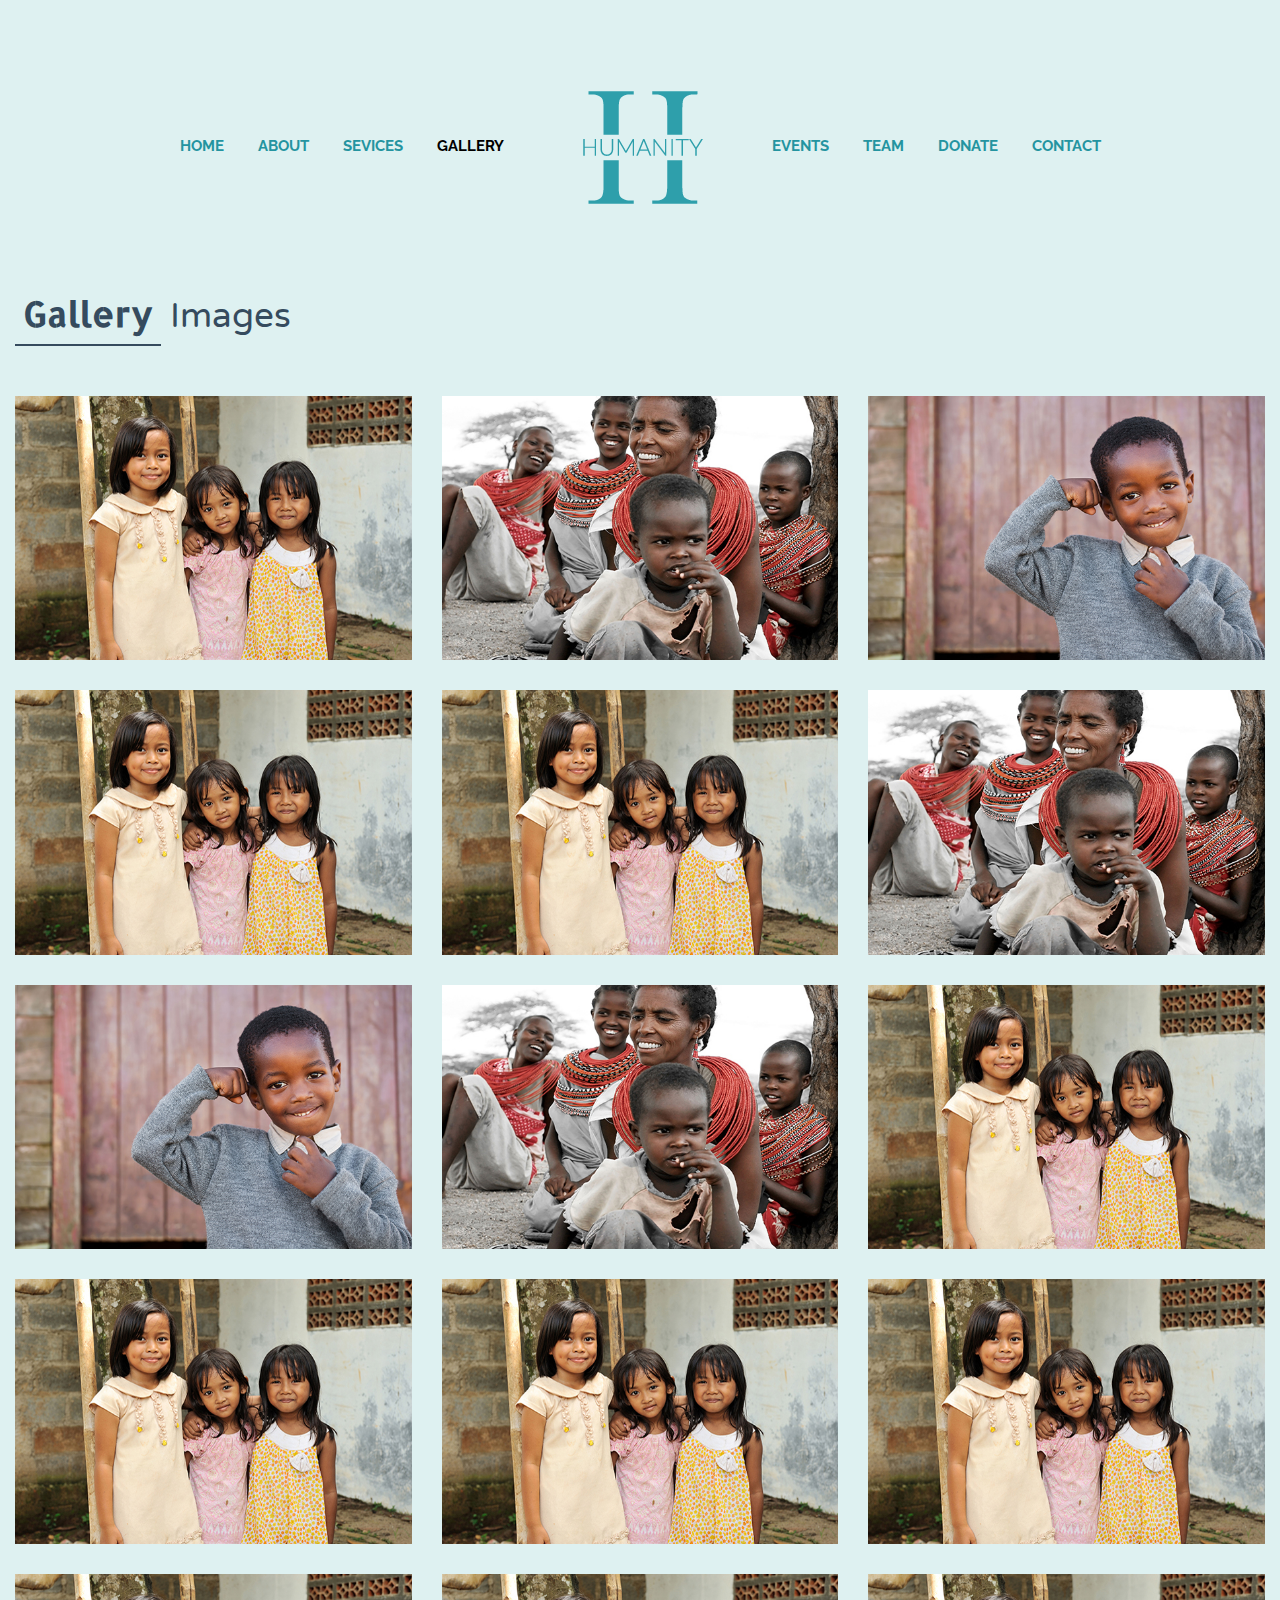
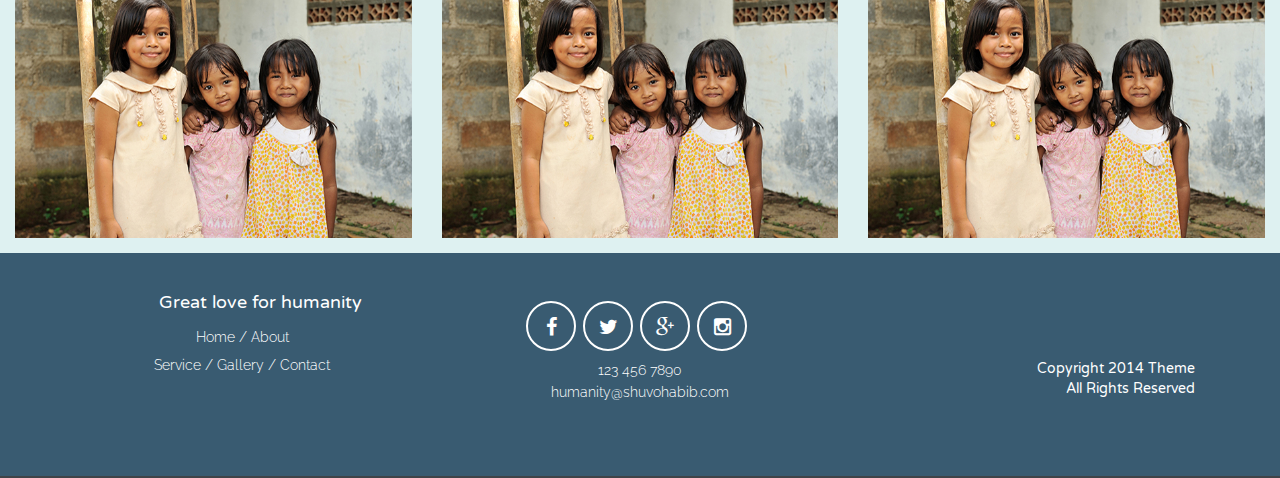
<file: proyecto web-20220504T193100Z-001 (1)/proyecto web/humanity-master/humanity-master/gallery.html>
<!DOCTYPE html>
<html lang="en">
    <head>
        <meta http-equiv="content-type" content="text/html; charset=UTF-8">
        <meta charset="utf-8">
        <title>Humanity</title>
        <meta name="generator" content="Bootply" />
        <meta name="viewport" content="width=device-width, initial-scale=1, maximum-scale=1">
        <!-- Latest compiled and minified CSS -->
        <link rel="stylesheet" href="css/bootstrap.min.css">
        <!--[if lt IE 9]>
            <script src="//html5shim.googlecode.com/svn/trunk/html5.js"></script>
        <![endif]-->
        <link href="css/styles.css" rel="stylesheet">
        <link rel="stylesheet" href="css/demo.css" />
        <link rel="stylesheet" href="css/testimonial.css" />
        <link rel="stylesheet" href="css/font-awesome.min.css">
        <link href='http://fonts.googleapis.com/css?family=Poiret+One' rel='stylesheet' type='text/css'>
    </head>
    <body>
    <div class="header container">
      <div class="visible-xs visible-sm col-xs-12 col-sm-12 text-center sm-logo">
        <a rel="home" href="index.html">
          <img src="img/logo.png" width="200" alt="logo">
        </a>
      </div>
    </div>
        <div class="navbar" role="navigation">
            <div class="navbar-header">
                <button type="button" class="navbar-toggle" data-toggle="collapse" data-target=".navbar-collapse">
                <span class="sr-only">Toggle navigation</span>
                <span class="icon-bar"></span>
                <span class="icon-bar"></span>
                <span class="icon-bar"></span>
                </button>
            </div>
            <div class="collapse navbar-collapse">
                <ul class="nav navbar-nav">
                    <li><a href="index.html">Home</a></li>
                    <li><a href="about.html">About</a></li>
                    <li><a href="service.html">Sevices</a></li>
                    <li class="selected"><a href="gallery.html">Gallery</a></li>
                    <li class= "hidden-xs hidden-sm">
                     <a rel="home" href="index.html"><img class="logo" src="img/logo.png" width="200" alt="logo"></a>
                    </li>
                    <li><a href="event.html">Events</a></li>
                    <li><a href="team.html">Team</a></li>
                    <li><a href="donate.html">Donate</a></li>
                    <li><a href="contact.html">Contact</a></li>
                </ul>
            </div>
        </div>
        <div class="divider col-sm-12 col-xs-12 col-md-12">
          <div class="header-text"><span>Gallery</span> Images</div>
        </div>
        

        <section id="clients">

    <!-- Team Inner -->
          <div class="inner team">

      <!-- Header -->
    

      <!-- Members -->
      <div class="team-members inner-details">

        <!-- Member -->
        <div class="col-xs-4 member animated" data-animation="fadeInUp" data-animation-delay="0">
          <div class="member-inner">
            <!-- Team Member Image -->
            <a class="team-image">
              <!-- Img -->
              <img src="images/clients/9.jpg" alt="" />
            </a>
            <div class="member-details">
              <div class="member-details-inner">
                <!-- Name -->
                <h2 class="member-name light">Lorem ipsum dolor</h2>
                <!-- Description -->
                <p class="member-description">Lorem ipsum dolor sit amet consectetur adipiscing.</p>
                <!-- Socials -->
                <div class="socials">
                  <!-- Link -->
                  <a href="#"><i class="fa fa-link"></i></a>
                </div><!-- End Socials -->
              </div> <!-- End Detail Inner -->
            </div><!-- End Details -->
          </div> <!-- End Member Inner -->
        </div><!-- End Member -->


        <!-- Member -->
        <div class="col-xs-4 member animated" data-animation="fadeInUp" data-animation-delay="100">
          <div class="member-inner">
            <!-- Team Member Image -->
            <a class="team-image">
              <!-- Img -->
              <img src="images/clients/2.jpg" alt="" />
            </a>
            <div class="member-details">
              <div class="member-details-inner">
                <!-- Name -->
                <h2 class="member-name light">Lorem ipsum dolor</h2>
                <!-- Description -->
                <p class="member-description">Lorem ipsum dolor sit amet consectetur adipiscing.</p>
                <!-- Socials -->
                <div class="socials">
                  <!-- Image -->
                  <a href="#"><i class="fa fa-camera"></i></a>
                </div><!-- End Socials -->
              </div> <!-- End Detail Inner -->
            </div><!-- End Details -->
          </div> <!-- End Member Inner -->
        </div><!-- End Member -->


        <!-- Member -->
        <div class="col-xs-4 member animated" data-animation="fadeInUp" data-animation-delay="200">
          <div class="member-inner">
            <!-- Team Member Image -->
            <a class="team-image">
              <!-- Img -->
              <img src="images/clients/3.jpg" alt="" />
            </a>
            <div class="member-details">
              <div class="member-details-inner">
                <!-- Name -->
                <h2 class="member-name light">Lorem ipsum dolor</h2>
                <!-- Description -->
                <p class="member-description">Lorem ipsum dolor sit amet consectetur adipiscing.</p>
                <!-- Socials -->
                <div class="socials">
                  <!-- Link -->
                  <a href="#"><i class="fa fa-link"></i></a>
                </div><!-- End Socials -->
              </div> <!-- End Detail Inner -->
            </div><!-- End Details -->
          </div> <!-- End Member Inner -->
        </div><!-- End Member -->


        <!-- Member -->
        <div class="col-xs-4 member animated" data-animation="fadeInUp" data-animation-delay="300">
          <div class="member-inner">
            <!-- Team Member Image -->
            <a class="team-image">
              <!-- Img -->
              <img src="images/clients/4.jpg" alt="" />
            </a>
            <div class="member-details">
              <div class="member-details-inner">
                <!-- Name -->
                <h2 class="member-name light">Lorem ipsum dolor</h2>
                <!-- Description -->
                <p class="member-description">Lorem ipsum dolor sit amet consectetur adipiscing.</p>
                <!-- Socials -->
                <div class="socials">
                  <!-- Image -->
                  <a href="#"><i class="fa fa-camera"></i></a>
                </div><!-- End Socials -->
              </div> <!-- End Detail Inner -->
            </div><!-- End Details -->
          </div> <!-- End Member Inner -->
        </div><!-- End Member -->


        <!-- Member -->
        <div class="col-xs-4 member animated" data-animation="fadeInUp" data-animation-delay="400">
          <div class="member-inner">
            <!-- Team Member Image -->
            <a class="team-image">
              <!-- Img -->
              <img src="images/clients/5.jpg" alt="" />
            </a>
            <div class="member-details">
              <div class="member-details-inner">
                <!-- Name -->
                <h2 class="member-name light">Lorem ipsum dolor</h2>
                <!-- Description -->
                <p class="member-description">Lorem ipsum dolor sit amet consectetur adipiscing.</p>
                <!-- Socials -->
                <div class="socials">
                  <!-- Link -->
                  <a href="#"><i class="fa fa-link"></i></a>
                </div><!-- End Socials -->
              </div> <!-- End Detail Inner -->
            </div><!-- End Details -->
          </div> <!-- End Member Inner -->
        </div><!-- End Member -->

        <!-- Member -->
        <div class="col-xs-4 member animated" data-animation="fadeInUp" data-animation-delay="0">
          <div class="member-inner">
            <!-- Team Member Image -->
            <a class="team-image">
              <!-- Img -->
              <img src="images/clients/6.jpg" alt="" />
            </a>
            <div class="member-details">
              <div class="member-details-inner">
                <!-- Name -->
                <h2 class="member-name light">Lorem ipsum dolor</h2>
                <!-- Description -->
                <p class="member-description">Lorem ipsum dolor sit amet consectetur adipiscing.</p>
                <!-- Socials -->
                <div class="socials">
                  <!-- Link -->
                  <a href="#"><i class="fa fa-link"></i></a>
                </div><!-- End Socials -->
              </div> <!-- End Detail Inner -->
            </div><!-- End Details -->
          </div> <!-- End Member Inner -->
        </div><!-- End Member -->


        <!-- Member -->
        <div class="col-xs-4 member animated" data-animation="fadeInUp" data-animation-delay="100">
          <div class="member-inner">
            <!-- Team Member Image -->
            <a class="team-image">
              <!-- Img -->
              <img src="images/clients/7.jpg" alt="" />
            </a>
            <div class="member-details">
              <div class="member-details-inner">
                <!-- Name -->
                <h2 class="member-name light">Lorem ipsum dolor</h2>
                <!-- Description -->
                <p class="member-description">Lorem ipsum dolor sit amet consectetur adipiscing.</p>
                <!-- Socials -->
                <div class="socials">
                  <!-- Image -->
                  <a href="#"><i class="fa fa-camera"></i></a>
                </div><!-- End Socials -->
              </div> <!-- End Detail Inner -->
            </div><!-- End Details -->
          </div> <!-- End Member Inner -->
        </div><!-- End Member -->


        <!-- Member -->
        <div class="col-xs-4 member animated" data-animation="fadeInUp" data-animation-delay="200">
          <div class="member-inner">
            <!-- Team Member Image -->
            <a class="team-image">
              <!-- Img -->
              <img src="images/clients/8.jpg" alt="" />
            </a>
            <div class="member-details">
              <div class="member-details-inner">
                <!-- Name -->
                <h2 class="member-name light">Lorem ipsum dolor</h2>
                <!-- Description -->
                <p class="member-description">Lorem ipsum dolor sit amet consectetur adipiscing.</p>
                <!-- Socials -->
                <div class="socials">
                  <!-- Link -->
                  <a href="#"><i class="fa fa-link"></i></a>
                </div><!-- End Socials -->
              </div> <!-- End Detail Inner -->
            </div><!-- End Details -->
          </div> <!-- End Member Inner -->
        </div><!-- End Member -->

        <!-- Member -->
        <div class="col-xs-4 member animated" data-animation="fadeInUp" data-animation-delay="500">
          <div class="member-inner">
            <!-- Team Member Image -->
            <a class="team-image">
              <!-- Img -->
              <img src="images/clients/1.jpg" alt="" />
            </a>
            <div class="member-details">
              <div class="member-details-inner">
                <!-- Name -->
                <h2 class="member-name light">Lorem ipsum dolor</h2>
                <!-- Description -->
                <p class="member-description">Lorem ipsum dolor sit amet consectetur adipiscing.</p>
                <!-- Socials -->
                <div class="socials">
                  <!-- Image -->
                  <a href="#"><i class="fa fa-camera"></i></a>
                </div><!-- End Socials -->
              </div> <!-- End Detail Inner -->
            </div><!-- End Details -->
          </div> <!-- End Member Inner -->
        </div><!-- End Member -->
        <!-- Member -->
        <div class="col-xs-4 member animated" data-animation="fadeInUp" data-animation-delay="500">
          <div class="member-inner">
            <!-- Team Member Image -->
            <a class="team-image">
              <!-- Img -->
              <img src="images/clients/1.jpg" alt="" />
            </a>
            <div class="member-details">
              <div class="member-details-inner">
                <!-- Name -->
                <h2 class="member-name light">Lorem ipsum dolor</h2>
                <!-- Description -->
                <p class="member-description">Lorem ipsum dolor sit amet consectetur adipiscing.</p>
                <!-- Socials -->
                <div class="socials">
                  <!-- Image -->
                  <a href="#"><i class="fa fa-camera"></i></a>
                </div><!-- End Socials -->
              </div> <!-- End Detail Inner -->
            </div><!-- End Details -->
          </div> <!-- End Member Inner -->
        </div><!-- End Member -->
        <!-- Member -->
        <div class="col-xs-4 member animated" data-animation="fadeInUp" data-animation-delay="500">
          <div class="member-inner">
            <!-- Team Member Image -->
            <a class="team-image">
              <!-- Img -->
              <img src="images/clients/1.jpg" alt="" />
            </a>
            <div class="member-details">
              <div class="member-details-inner">
                <!-- Name -->
                <h2 class="member-name light">Lorem ipsum dolor</h2>
                <!-- Description -->
                <p class="member-description">Lorem ipsum dolor sit amet consectetur adipiscing.</p>
                <!-- Socials -->
                <div class="socials">
                  <!-- Image -->
                  <a href="#"><i class="fa fa-camera"></i></a>
                </div><!-- End Socials -->
              </div> <!-- End Detail Inner -->
            </div><!-- End Details -->
          </div> <!-- End Member Inner -->
        </div><!-- End Member -->
        <!-- Member -->
        <div class="col-xs-4 member animated" data-animation="fadeInUp" data-animation-delay="500">
          <div class="member-inner">
            <!-- Team Member Image -->
            <a class="team-image">
              <!-- Img -->
              <img src="images/clients/1.jpg" alt="" />
            </a>
            <div class="member-details">
              <div class="member-details-inner">
                <!-- Name -->
                <h2 class="member-name light">Lorem ipsum dolor</h2>
                <!-- Description -->
                <p class="member-description">Lorem ipsum dolor sit amet consectetur adipiscing.</p>
                <!-- Socials -->
                <div class="socials">
                  <!-- Image -->
                  <a href="#"><i class="fa fa-camera"></i></a>
                </div><!-- End Socials -->
              </div> <!-- End Detail Inner -->
            </div><!-- End Details -->
          </div> <!-- End Member Inner -->
        </div><!-- End Member -->
        <!-- Member -->
        <div class="col-xs-4 member animated" data-animation="fadeInUp" data-animation-delay="500">
          <div class="member-inner">
            <!-- Team Member Image -->
            <a class="team-image">
              <!-- Img -->
              <img src="images/clients/1.jpg" alt="" />
            </a>
            <div class="member-details">
              <div class="member-details-inner">
                <!-- Name -->
                <h2 class="member-name light">Lorem ipsum dolor</h2>
                <!-- Description -->
                <p class="member-description">Lorem ipsum dolor sit amet consectetur adipiscing.</p>
                <!-- Socials -->
                <div class="socials">
                  <!-- Image -->
                  <a href="#"><i class="fa fa-camera"></i></a>
                </div><!-- End Socials -->
              </div> <!-- End Detail Inner -->
            </div><!-- End Details -->
          </div> <!-- End Member Inner -->
        </div><!-- End Member -->
        <!-- Member -->
        <div class="col-xs-4 member animated" data-animation="fadeInUp" data-animation-delay="500">
          <div class="member-inner">
            <!-- Team Member Image -->
            <a class="team-image">
              <!-- Img -->
              <img src="images/clients/1.jpg" alt="" />
            </a>
            <div class="member-details">
              <div class="member-details-inner">
                <!-- Name -->
                <h2 class="member-name light">Lorem ipsum dolor</h2>
                <!-- Description -->
                <p class="member-description">Lorem ipsum dolor sit amet consectetur adipiscing.</p>
                <!-- Socials -->
                <div class="socials">
                  <!-- Image -->
                  <a href="#"><i class="fa fa-camera"></i></a>
                </div><!-- End Socials -->
              </div> <!-- End Detail Inner -->
            </div><!-- End Details -->
          </div> <!-- End Member Inner -->
        </div><!-- End Member -->
        <!-- Member -->
        <div class="col-xs-4 member animated" data-animation="fadeInUp" data-animation-delay="500">
          <div class="member-inner">
            <!-- Team Member Image -->
            <a class="team-image">
              <!-- Img -->
              <img src="images/clients/1.jpg" alt="" />
            </a>
            <div class="member-details">
              <div class="member-details-inner">
                <!-- Name -->
                <h2 class="member-name light">Lorem ipsum dolor</h2>
                <!-- Description -->
                <p class="member-description">Lorem ipsum dolor sit amet consectetur adipiscing.</p>
                <!-- Socials -->
                <div class="socials">
                  <!-- Image -->
                  <a href="#"><i class="fa fa-camera"></i></a>
                </div><!-- End Socials -->
              </div> <!-- End Detail Inner -->
            </div><!-- End Details -->
          </div> <!-- End Member Inner -->
        </div><!-- End Member -->
      </div><!-- End Members -->
    </div><!-- End Team Inner -->
  </section><!-- End Team Section -->


    <!-- ============FOOTER============= -->

    
    <footer id="footer"> 
        <div class="footer-content container">
            <div class="footer-adress text-center col-xs-12 col-sm-4 col-md-4">
                <h4>Great love for humanity</h4>
                <ul class="footer-menus">
                  <li>Home /</li>
                  <li>About </li><br />
                  <li>Service /</li>
                  <li>Gallery /</li>
                  <li>Contact</li>
                </ul>
            </div>
            <div class="footer-second col-xs-12 col-sm-4 col-md-4">
              <div class="social-block text-center">
                <div class="social-share">
                  <i class="fa fa-2x fa-facebook"></i>
                  <i class="fa fa-2x  fa-twitter"></i>
                  <i class="fa fa-2x  fa-google-plus"></i>
                  <i class="fa fa-2x  fa-instagram"></i>
                </div>
              </div>
               <p class="text-center footer-text1">123 456 7890</p>
                <p class="text-center footer-text">humanity@shuvohabib.com</p></div>
            <div class="footer-third col-xs-12 col-sm-4 col-md-4">
              <div class="copyright">
                  <span>Copyright 2014 Theme</span><br>
                  <span>All Rights Reserved</span>
              </div>
            </div>
        </div>
        <div class="move-top-page">
      </div>
    </footer>

  <!-- script references -->
    <script src="js/jquery.min.js"></script>
    <script src="js/bootstrap.min.js"></script>
    <script src="js/nav-hover.min.js"></script>
    <script type="text/javascript" src="js/jquery.bxslider.min.js"></script>
    <script type="text/javascript" src="js/main.js"></script>
    <!-- Place in the <head>, after the three links -->
    <script>
     $('.testimonials-slider').bxSlider({
      slideWidth: 800,
      minSlides: 1,
      maxSlides: 1,
      slideMargin: 32,
      auto: true,
      autoControls: true
      });
    </script>
    <script type="text/javascript">
    </script>
  </body>
</html>
</file>
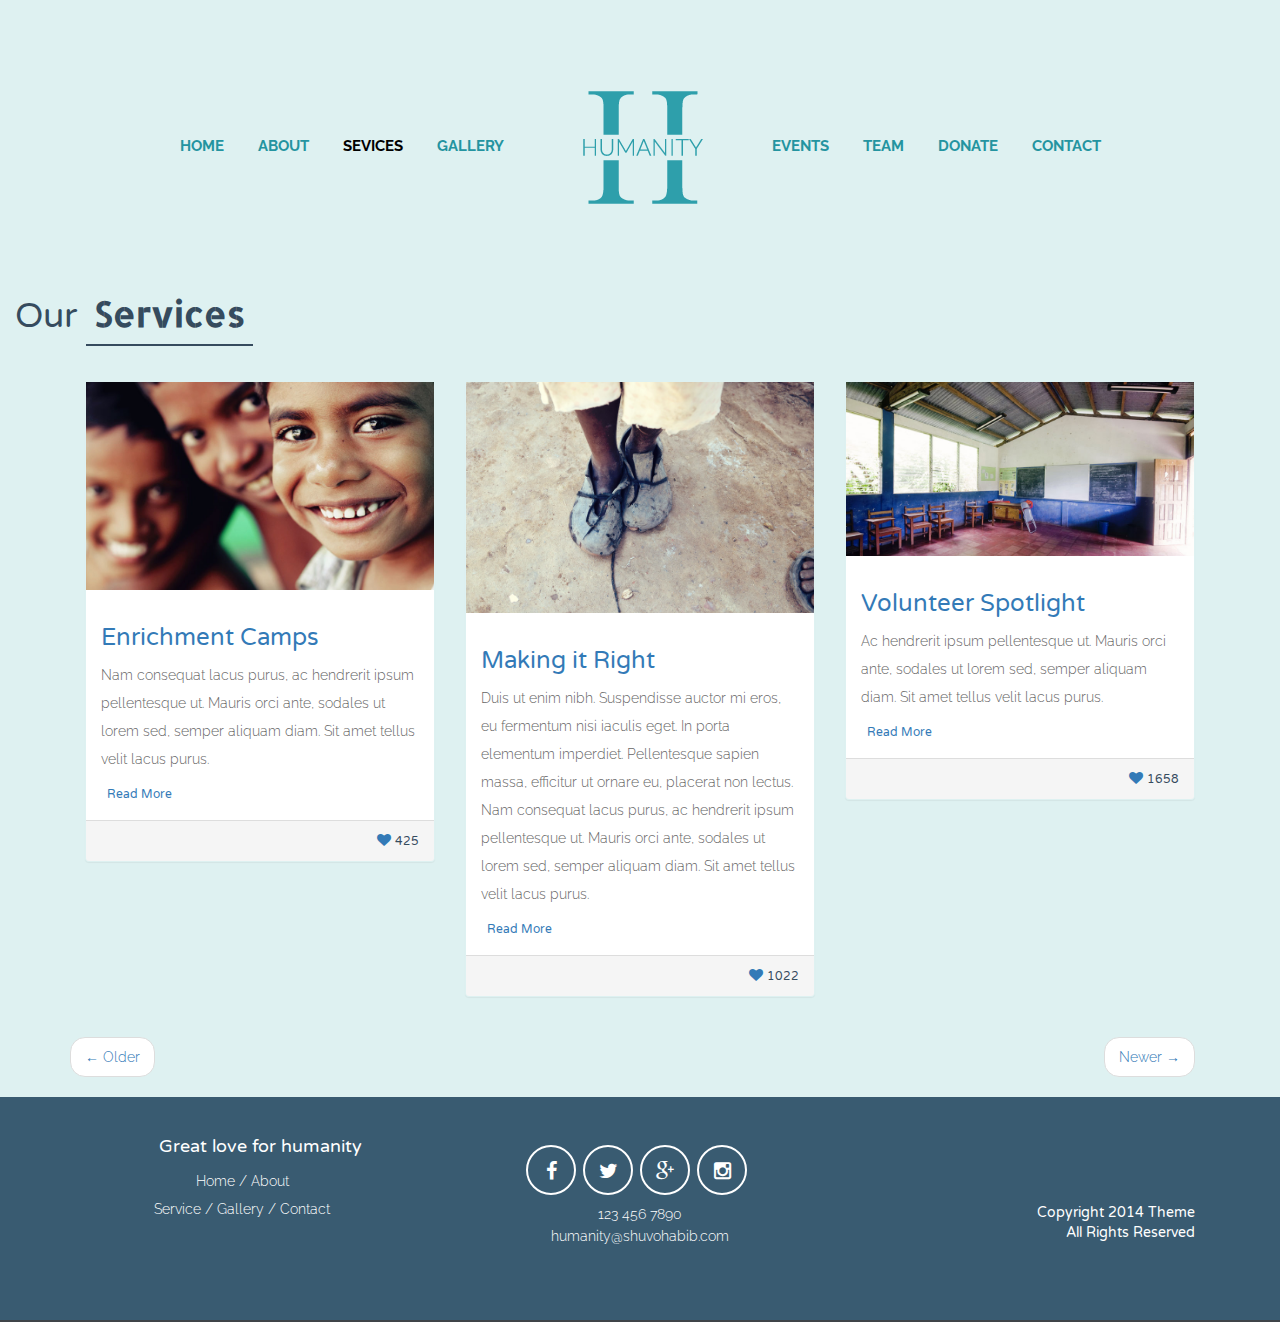
<file: proyecto web-20220504T193100Z-001 (1)/proyecto web/humanity-master/humanity-master/service.html>
<!DOCTYPE html>
<html lang="en">
    <head>
        <meta http-equiv="content-type" content="text/html; charset=UTF-8">
        <meta charset="utf-8">
        <title>Humanity</title>
        <meta name="generator" content="Bootply" />
        <meta name="viewport" content="width=device-width, initial-scale=1, maximum-scale=1">
        <!-- Latest compiled and minified CSS -->
        <link rel="stylesheet" href="css/bootstrap.min.css">
        <!--[if lt IE 9]>
            <script src="//html5shim.googlecode.com/svn/trunk/html5.js"></script>
        <![endif]-->
        <link href="css/styles.css" rel="stylesheet">
        <link rel="stylesheet" href="css/demo.css" />
        <link rel="stylesheet" href="css/testimonial.css" />
        <link rel="stylesheet" href="css/font-awesome.min.css">
        <link href='http://fonts.googleapis.com/css?family=Poiret+One' rel='stylesheet' type='text/css'>
    </head>
    <body>
    <div class="header container">
      <div class="visible-xs visible-sm col-xs-12 col-sm-12 text-center sm-logo">
        <a rel="home" href="index.html">
          <img src="img/logo.png" width="200" alt="logo">
        </a>
      </div>
    </div>
        <div class="navbar" role="navigation">
            <div class="navbar-header">
                <button type="button" class="navbar-toggle" data-toggle="collapse" data-target=".navbar-collapse">
                <span class="sr-only">Toggle navigation</span>
                <span class="icon-bar"></span>
                <span class="icon-bar"></span>
                <span class="icon-bar"></span>
                </button>
            </div>
            <div class="collapse navbar-collapse">
                <ul class="nav navbar-nav">
                    <li><a href="index.html">Home</a></li>
                    <li><a href="about.html">About</a></li>
                    <li class="selected"><a href="service.html">Sevices</a></li>
                    <li><a href="gallery.html">Gallery</a></li>
                    <li class= "hidden-xs hidden-sm">
                     <a rel="home" href="index.html"><img class="logo" src="img/logo.png" width="200" alt="logo"></a>
                    </li>
                    <li><a href="event.html">Events</a></li>
                    <li><a href="team.html">Team</a></li>
                    <li><a href="donate.html">Donate</a></li>
                    <li><a href="contact.html">Contact</a></li>
                </ul>
            </div>
        </div>
        <div class="divider col-sm-12 col-xs-12 col-md-12">
            <div class="header-text"> Our <span>Services</span></div>
        </div>

        <section id="blog-isotope" class="subpage bg-white">
        <div class="overlay-light">
            <div id="content" class="container">
                <!-- posts -->
                <div class="posts">
                    <!-- post 1 -->
                    <div class="post item col-md-4 col-xs-12 col-sm-4">
                           <div class="panel">
                                  <div class="panel-header">
                                     <img src="img/blog-bg-children-02.jpg" class="img-responsive"  alt="image"/>
                                  </div>
                                  <div class="panel-body">
                                       <h3 class="post-title"><a href="blog-post.html">Enrichment Camps</a></h3>

                                        <p>Nam consequat lacus purus, ac hendrerit ipsum pellentesque ut. Mauris orci ante, sodales ut lorem sed, semper aliquam diam. Sit amet tellus velit lacus purus.</p>
                                        <div class="pull-left"><a class="btn btn-black btn-xs" href="#"><span class="read-more">Read More</span></a></div>
                                  </div>
                                  <div class="panel-footer">
                                    <div class="pull-right">
                                        <a href="#"><i class="fa fa-heart"></i></a>
                                        <small>425</small>
                                    </div>
                                    <div class="clearfix"></div>
                                  </div>
                            </div>
                    </div>
                    <!-- post 2 -->
                    <div class="post item col-md-4 col-xs-12 col-sm-4">
                           <div class="panel">
                                  <div class="panel-header">
                                     <img src="img/gal-bg-feet-01.jpg" class="img-responsive"  alt="image"/>
                                  </div>
                                  <div class="panel-body">
                                       <h3 class="post-title"><a href="blog-post.html">Making it Right</a></h3>

                                        <p>Duis ut enim nibh. Suspendisse auctor mi eros, eu fermentum nisi iaculis eget. In porta elementum imperdiet. Pellentesque sapien massa, efficitur ut ornare eu, placerat non lectus. Nam consequat lacus purus, ac hendrerit ipsum pellentesque ut. Mauris orci ante, sodales ut lorem sed, semper aliquam diam. Sit amet tellus velit lacus purus.</p>
                                        <div class="pull-left"><a class="btn btn-black btn-xs" href="#"><span class="read-more">Read More</span></a></div>
                                  </div>
                                  <div class="panel-footer">
                                    <div class="pull-right">
                                        <a href="#"><i class="fa fa-heart"></i></a>
                                        <small>1022</small>
                                    </div>
                                    <div class="clearfix"></div>
                                  </div>
                            </div>
                    </div>
                    <!-- post 3 -->
                    <div class="post item col-md-4 col-xs-12 col-sm-4">
                           <div class="panel">
                                  <div class="panel-header">
                                     <img src="img/blog-bg-school-01.jpg" class="img-responsive"  alt="image"/>
                                  </div>
                                  <div class="panel-body">
                                       <h3 class="post-title"><a href="blog-post.html">Volunteer Spotlight</a></h3>

                                        <p>Ac hendrerit ipsum pellentesque ut. Mauris orci ante, sodales ut lorem sed, semper aliquam diam. Sit amet tellus velit lacus purus.</p>
                                        <div class="pull-left"><a class="btn btn-black btn-xs" href="#"><span class="read-more">Read More</span></a></div>
                                  </div>
                                  <div class="panel-footer">
                                    <div class="pull-right">
                                        <a href="#"><i class="fa fa-heart"></i></a>
                                        <small>1658</small>
                                    </div>
                                    <div class="clearfix"></div>
                                  </div>
                            </div>
                    </div>


                <!-- pager -->
                  <ul class="col-md-12 pager wow animated fadeIn">
                    <li class="previous"><a href="#">&larr; Older</a></li>
                    <li class="next"><a href="#">Newer &rarr;</a></li>
                  </ul><!-- /end pager -->
            </div>
         </div><!-- /end overlay -->
      </section><!--=== / END blog ===-->

    <!-- ============FOOTER============= -->
<footer id="footer"> 
        <div class="footer-content container">
            <div class="footer-adress text-center col-xs-12 col-sm-4 col-md-4">
                <h4>Great love for humanity</h4>
                <ul class="footer-menus">
                  <li>Home /</li>
                  <li>About </li><br />
                  <li>Service /</li>
                  <li>Gallery /</li>
                  <li>Contact</li>
                </ul>
            </div>
            <div class="footer-second col-xs-12 col-sm-4 col-md-4">
              <div class="social-block text-center">
                <div class="social-share">
                  <i class="fa fa-2x fa-facebook"></i>
                  <i class="fa fa-2x  fa-twitter"></i>
                  <i class="fa fa-2x  fa-google-plus"></i>
                  <i class="fa fa-2x  fa-instagram"></i>
                </div>
              </div>
               <p class="text-center footer-text1">123 456 7890</p>
                <p class="text-center footer-text">humanity@shuvohabib.com</p></div>
            <div class="footer-third col-xs-12 col-sm-4 col-md-4">
              <div class="copyright">
                  <span>Copyright 2014 Theme</span><br>
                  <span>All Rights Reserved</span>
              </div>
            </div>
        </div>
        <div class="move-top-page">
      </div>
    </footer>

  <!-- script references -->
    <script src="js/jquery.min.js"></script>
    <script src="js/bootstrap.min.js"></script>
    <script src="js/nav-hover.min.js"></script>
    <script type="text/javascript" src="js/jquery.bxslider.min.js"></script>
    <script type="text/javascript" src="js/main.js"></script>
    <!-- Place in the <head>, after the three links -->
    <script>
     $('.testimonials-slider').bxSlider({
      slideWidth: 800,
      minSlides: 1,
      maxSlides: 1,
      slideMargin: 32,
      auto: true,
      autoControls: true
      });
    </script>
    <script type="text/javascript">
    </script>
  </body>
</html>
</file>
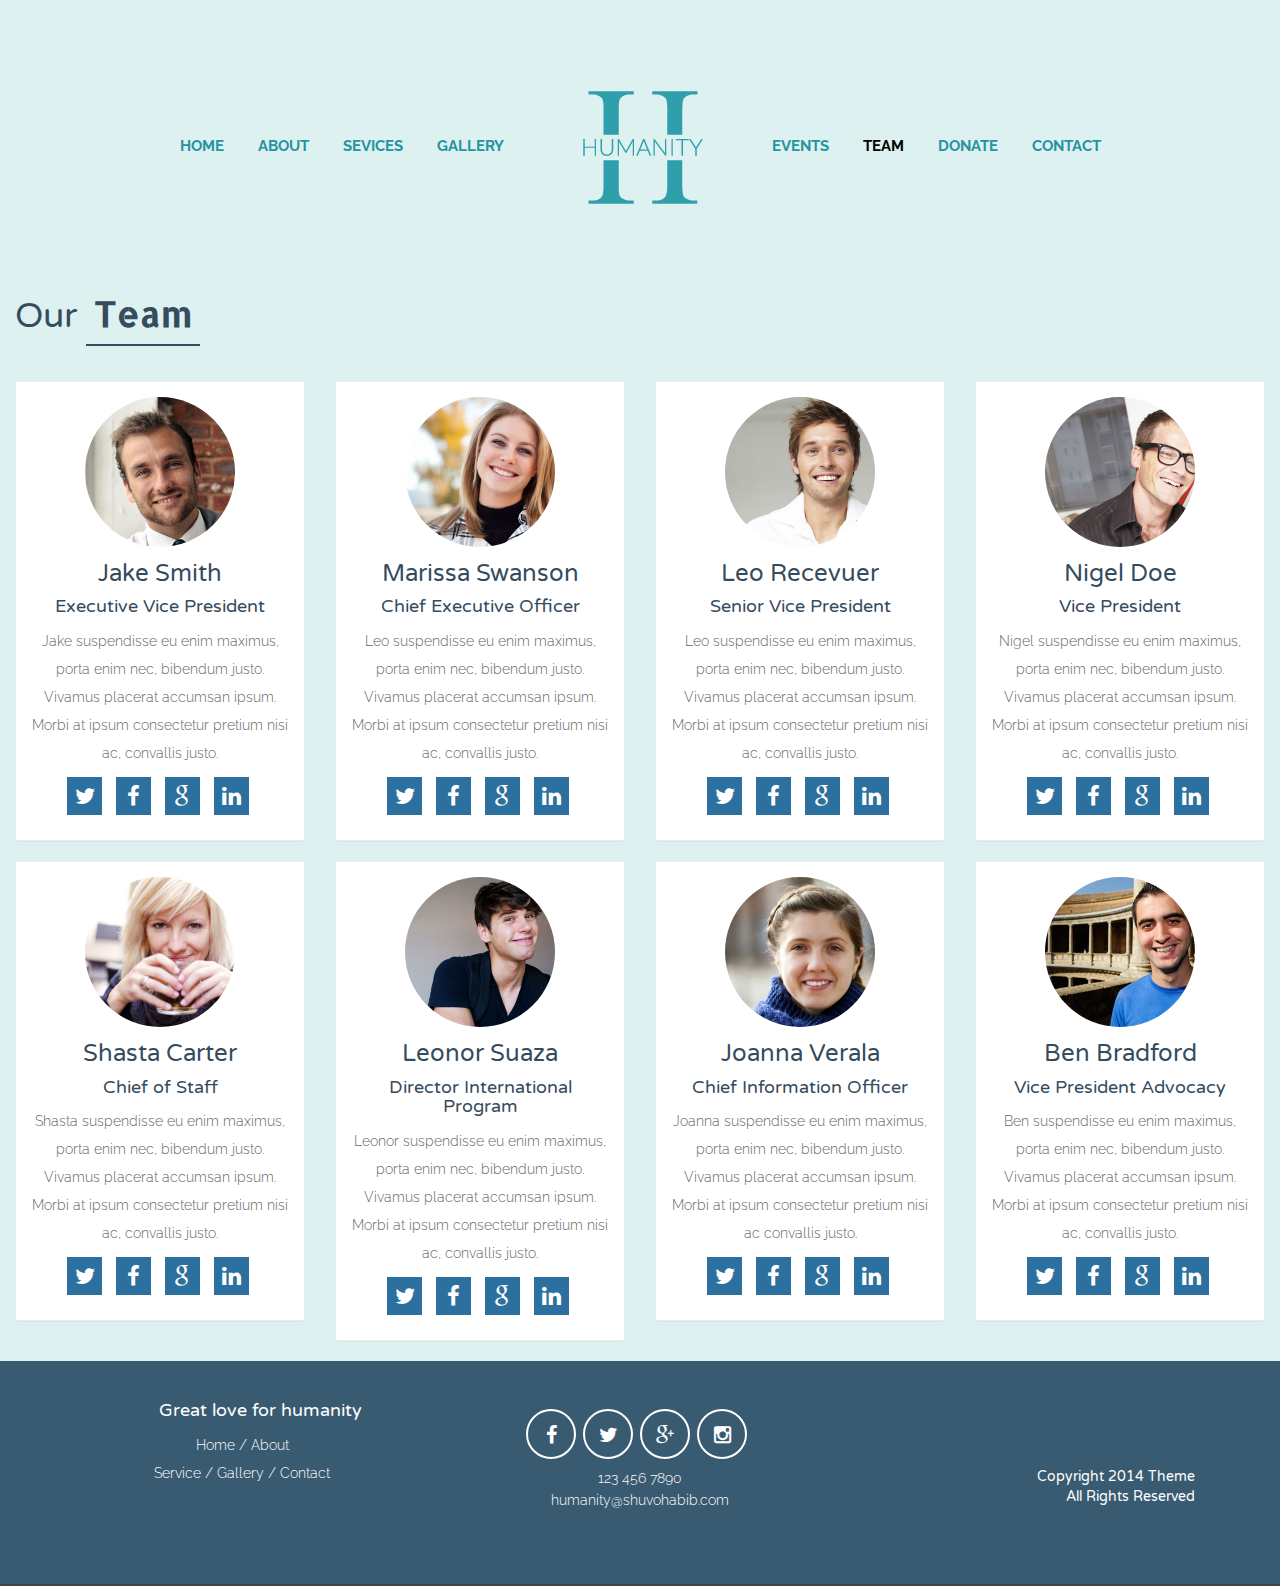
<file: proyecto web-20220504T193100Z-001 (1)/proyecto web/humanity-master/humanity-master/team.html>
<!DOCTYPE html>
<html lang="en">
    <head>
        <meta http-equiv="content-type" content="text/html; charset=UTF-8">
        <meta charset="utf-8">
        <title>Humanity</title>
        <meta name="generator" content="Bootply" />
        <meta name="viewport" content="width=device-width, initial-scale=1, maximum-scale=1">
        <!-- Latest compiled and minified CSS -->
        <link rel="stylesheet" href="css/bootstrap.min.css">
        <!--[if lt IE 9]>
            <script src="//html5shim.googlecode.com/svn/trunk/html5.js"></script>
        <![endif]-->
        <link href="css/styles.css" rel="stylesheet">
        <link rel="stylesheet" href="css/demo.css" />
        <link rel="stylesheet" href="css/testimonial.css" />
        <link rel="stylesheet" href="css/font-awesome.min.css">
        <link href='http://fonts.googleapis.com/css?family=Poiret+One' rel='stylesheet' type='text/css'>
    </head>
    <body>
    <div class="header container">
      <div class="visible-xs visible-sm col-xs-12 col-sm-12 text-center sm-logo">
        <a rel="home" href="index.html">
          <img src="img/logo.png" width="200" alt="logo">
        </a>
      </div>
    </div>
        <div class="navbar" role="navigation">
            <div class="navbar-header">
                <button type="button" class="navbar-toggle" data-toggle="collapse" data-target=".navbar-collapse">
                <span class="sr-only">Toggle navigation</span>
                <span class="icon-bar"></span>
                <span class="icon-bar"></span>
                <span class="icon-bar"></span>
                </button>
            </div>
            <div class="collapse navbar-collapse">
                <ul class="nav navbar-nav">
                    <li><a href="index.html">Home</a></li>
                    <li><a href="about.html">About</a></li>
                    <li><a href="service.html">Sevices</a></li>
                    <li><a href="gallery.html">Gallery</a></li>
                    <li class= "hidden-xs hidden-sm">
                     <a rel="home" href="index.html"><img class="logo" src="img/logo.png" width="200" alt="logo"></a>
                    </li>
                    <li><a href="event.html">Events</a></li>
                    <li class="selected"><a href="team.html">Team</a></li>
                    <li><a href="donate.html">Donate</a></li>
                    <li><a href="contact.html">Contact</a></li>
                </ul>
            </div>
        </div>

    <div class="divider col-sm-12 col-xs-12 col-md-12">
        <div class="header-text"> Our <span>Team</span></div>
    </div>

    <section id="team">
      <div class="bg-white">
        <div class="inner-container overlay-light row-of-columns">

         <!-- team members -->
          <div class="col-lg-12 col-sm-12 text-center">
            <div class="team-members row">
                <div class="col-md-3 col-sm-6 wow animated-longer-delay-2 fadeInDown ">
                  <div class="panel">
                    <div class="panel-body">
                      <div class="col-xs-12">
                        <div class="avatar-team-member effects-container effects-enlarge">
                            <a href="#">
                            <img src="img/donor_01.jpg" alt="image">
                            </a>
                        </div>
                      </div>
                            <h3>Jake Smith</h3>
                            <h4>Executive Vice President </h4>
                            <p> Jake suspendisse eu enim maximus, porta enim nec, bibendum justo. Vivamus placerat accumsan ipsum. Morbi at ipsum consectetur pretium nisi ac, convallis justo. </p>
                            <div class="text-center">
                              <ul class="list-unstyled list-inline list-social-sq-primary">
                                <li><a href="#"><i class="fa fa-twitter"></i></a></li>
                                <li><a href="#"><i class="fa fa-facebook"></i></a></li>
                                <li><a href="#"><i class="fa fa-google"></i></a></li>
                                <li><a href="#"><i class="fa fa-linkedin"></i></a></li>
                              </ul>
                          </div>
                        </div>
                    </div>
                </div>
    <div class="col-md-3 col-sm-6 wow animated-longer-delay-3 fadeInDown ">
                  <div class="panel">
                      <div class="panel-body">
                              <div class="col-xs-12">
                                <div class="avatar-team-member">
                                    <img src="img/donor_02.jpg" alt="image">
                                </div>
                              </div>
                            <h3>Marissa Swanson</h3>
                            <h4>Chief Executive Officer </h4>
                            <p> Leo suspendisse eu enim maximus, porta enim nec, bibendum justo. Vivamus placerat accumsan ipsum. Morbi at ipsum consectetur pretium nisi ac, convallis justo.  </p>
                            <div class="text-center">
                              <ul class="list-unstyled list-inline list-social-sq-primary">
                                      <li><a href="#"><i class="fa fa-twitter"></i></a></li>
                                      <li><a href="#"><i class="fa fa-facebook"></i></a></li>
                                      <li><a href="#"><i class="fa fa-google"></i></a></li>
                                      <li><a href="#"><i class="fa fa-linkedin"></i></a></li>
                              </ul>
                          </div>
                        </div>
                    </div>
                </div>
    <div class="col-md-3 col-sm-6 wow animated-longer-delay-4 fadeInDown ">
                  <div class="panel">
                      <div class="panel-body">
                              <div class="col-xs-12">
                                <div class="avatar-team-member">
                                    <img src="img/donor_03.jpg" alt="image">
                                </div>
                              </div>
                            <h3>Leo Recevuer</h3>
                            <h4>Senior Vice President </h4>
                            <p> Leo suspendisse eu enim maximus, porta enim nec, bibendum justo. Vivamus placerat accumsan ipsum. Morbi at ipsum consectetur pretium nisi ac, convallis justo. </p>
                            <div class="text-center">
                              <ul class="list-unstyled list-inline list-social-sq-primary">
                                      <li><a href="#"><i class="fa fa-twitter"></i></a></li>
                                      <li><a href="#"><i class="fa fa-facebook"></i></a></li>
                                      <li><a href="#"><i class="fa fa-google"></i></a></li>
                                      <li><a href="#"><i class="fa fa-linkedin"></i></a></li>
                              </ul>
                          </div>
                        </div>
                    </div>
                </div>
    <div class="col-md-3 col-sm-6 wow animated-longer-delay-5 fadeInDown ">
                  <div class="panel">
                      <div class="panel-body">
                              <div class="col-xs-12">
                                <div class="avatar-team-member">
                                    <img src="img/donor_04.jpg" alt="image">
                                </div>
                              </div>
                            <h3>Nigel Doe</h3>
                            <h4>Vice President</h4>
                            <p>Nigel suspendisse eu enim maximus, porta enim nec, bibendum justo. Vivamus placerat accumsan ipsum. Morbi at ipsum consectetur pretium nisi ac, convallis justo. </p>
                            <div class="text-center">
                              <ul class="list-unstyled list-inline list-social-sq-primary">
                                      <li><a href="#"><i class="fa fa-twitter"></i></a></li>
                                      <li><a href="#"><i class="fa fa-facebook"></i></a></li>
                                      <li><a href="#"><i class="fa fa-google"></i></a></li>
                                      <li><a href="#"><i class="fa fa-linkedin"></i></a></li>
                              </ul>
                          </div>
                        </div>
                    </div>
                </div>
            </div>

            <div class="team-members row">
                <div class="col-md-3 col-sm-6 wow animated-longer-delay-4 fadeInDown ">
                  <div class="panel">
                      <div class="panel-body">
                              <div class="col-xs-12">
                                <div class="avatar-team-member">
                                    <img src="img/donor_05.jpg" alt="image">
                                </div>
                              </div>
                            <h3>Shasta Carter</h3>
                            <h4>Chief of Staff</h4>
                            <p>Shasta suspendisse eu enim maximus, porta enim nec, bibendum justo. Vivamus placerat accumsan ipsum. Morbi at ipsum consectetur pretium nisi ac, convallis justo. </p>
                            <div class="text-center">
                              <ul class="list-unstyled list-inline list-social-sq-primary">
                                      <li><a href="#"><i class="fa fa-twitter"></i></a></li>
                                      <li><a href="#"><i class="fa fa-facebook"></i></a></li>
                                      <li><a href="#"><i class="fa fa-google"></i></a></li>
                                      <li><a href="#"><i class="fa fa-linkedin"></i></a></li>
                              </ul>
                          </div>
                        </div>
                    </div>
                </div>
                <div class="col-md-3 col-sm-6 wow animated-longer-delay-4 fadeInDown ">
                  <div class="panel">
                      <div class="panel-body">
                              <div class="col-xs-12">
                                <div class="avatar-team-member">
                                    <img src="img/donor_07.jpg" alt="image">
                                </div>
                              </div>
                            <h3>Leonor Suaza</h3>
                            <h4> Director International Program</h4>
                            <p> Leonor suspendisse eu enim maximus, porta enim nec, bibendum justo. Vivamus placerat accumsan ipsum. Morbi at ipsum consectetur pretium nisi ac, convallis justo.</p>
                            <div class="text-center">
                              <ul class="list-unstyled list-inline list-social-sq-primary">
                                      <li><a href="#"><i class="fa fa-twitter"></i></a></li>
                                      <li><a href="#"><i class="fa fa-facebook"></i></a></li>
                                      <li><a href="#"><i class="fa fa-google"></i></a></li>
                                      <li><a href="#"><i class="fa fa-linkedin"></i></a></li>
                              </ul>
                          </div>
                        </div>
                    </div>
                </div>
                <div class="col-md-3 col-sm-6 wow animated-longer-delay-4 fadeInDown ">
                  <div class="panel">
                      <div class="panel-body">
                              <div class="col-xs-12">
                                <div class="avatar-team-member">
                                    <img src="img/donor_11.jpg" alt="image">
                                </div>
                              </div>
                            <h3>Joanna Verala</h3>
                            <h4>Chief Information Officer</h4>
                            <p>Joanna suspendisse eu enim maximus, porta enim nec, bibendum justo. Vivamus placerat accumsan ipsum. Morbi at ipsum consectetur pretium nisi ac convallis justo.</p>
                            <div class="text-center">
                              <ul class="list-unstyled list-inline list-social-sq-primary">
                                      <li><a href="#"><i class="fa fa-twitter"></i></a></li>
                                      <li><a href="#"><i class="fa fa-facebook"></i></a></li>
                                      <li><a href="#"><i class="fa fa-google"></i></a></li>
                                      <li><a href="#"><i class="fa fa-linkedin"></i></a></li>
                              </ul>
                          </div>
                        </div>
                    </div>
                </div>
                <div class="col-md-3 col-sm-6 wow animated-longer-delay-4 fadeInDown ">
                  <div class="panel">
                      <div class="panel-body">
                              <div class="col-xs-12">
                                <div class="avatar-team-member">
                                    <img src="img/donor_10.jpg" alt="image">
                                </div>
                              </div>
                            <h3>Ben Bradford</h3>
                            <h4>Vice President Advocacy</h4>
                            <p>Ben suspendisse eu enim maximus, porta enim nec, bibendum justo. Vivamus placerat accumsan ipsum. Morbi at ipsum consectetur pretium nisi ac, convallis justo. </p>
                            <div class="text-center">
                              <ul class="list-unstyled list-inline list-social-sq-primary">
                                      <li><a href="#"><i class="fa fa-twitter"></i></a></li>
                                      <li><a href="#"><i class="fa fa-facebook"></i></a></li>
                                      <li><a href="#"><i class="fa fa-google"></i></a></li>
                                      <li><a href="#"><i class="fa fa-linkedin"></i></a></li>
                              </ul>
                          </div>
                        </div>
                    </div>
                </div>
          </div>
       </div><!-- / end team members -->
    </div><!-- / end inner container-->
    </div><!-- / end background color wrapper-->
  </section><!--=== / END meet the team ===-->

    <!-- ============FOOTER============= -->
      <footer id="footer"> 
        <div class="footer-content container">
            <div class="footer-adress text-center col-xs-12 col-sm-4 col-md-4">
                <h4>Great love for humanity</h4>
                <ul class="footer-menus">
                  <li>Home /</li>
                  <li>About </li><br />
                  <li>Service /</li>
                  <li>Gallery /</li>
                  <li>Contact</li>
                </ul>
            </div>
            <div class="footer-second col-xs-12 col-sm-4 col-md-4">
              <div class="social-block text-center">
                <div class="social-share">
                  <i class="fa fa-2x fa-facebook"></i>
                  <i class="fa fa-2x  fa-twitter"></i>
                  <i class="fa fa-2x  fa-google-plus"></i>
                  <i class="fa fa-2x  fa-instagram"></i>
                </div>
              </div>
               <p class="text-center footer-text1">123 456 7890</p>
                <p class="text-center footer-text">humanity@shuvohabib.com</p></div>
            <div class="footer-third col-xs-12 col-sm-4 col-md-4">
              <div class="copyright">
                  <span>Copyright 2014 Theme</span><br>
                  <span>All Rights Reserved</span>
              </div>
            </div>
        </div>
        <div class="move-top-page">
      </div>
    </footer>

  <!-- script references -->
    <script src="js/jquery.min.js"></script>
    <script src="js/bootstrap.min.js"></script>
    <script src="js/nav-hover.min.js"></script>
    <script type="text/javascript" src="js/jquery.bxslider.min.js"></script>
    <script type="text/javascript" src="js/main.js"></script>
    <!-- Place in the <head>, after the three links -->
    <script>
     $('.testimonials-slider').bxSlider({
      slideWidth: 800,
      minSlides: 1,
      maxSlides: 1,
      slideMargin: 32,
      auto: true,
      autoControls: true
      });
    </script>
    <script type="text/javascript">
    </script>
  </body>
</html>
</file>
<file: proyecto web-20220504T193100Z-001 (1)/proyecto web/humanity-master/humanity-master/css/demo.css>
#wrapper {
	width: 100%;
	position: relative;
	margin: 0 auto;
}

.ads-container {
	background:#fff;
	width: 750px;
	margin: 0 auto 20px;
}


.attribution {
	padding: 3em 0;
	text-align: center;
	color: #fff;
	text-shadow: 1px 1px 1px rgba(0,0,0,0.2);
}

.attribution a {
	color: #fff;
}


/* Header Style */
.ddn-top {
	line-height: 60px;
	font-size: 11px;
	text-transform: uppercase;
	z-index: 9999;
	position: relative;
	background:#ED3131;
	-webkit-font-smoothing: antialiased;
	-webkit-box-shadow: inset 0 0 2.75em rgba(0,0,0,.5);
/* 300 */
	-moz-box-shadow: inset 0 0 2.75em rgba(0,0,0,.5);
/* 300 */
	box-shadow: inset 0 0 2.75em rgba(0,0,0,.5);
/* 300 */
}

.ddn-top a {
	padding: 0px 10px;
	letter-spacing: 1px;
	color: #fff;
	display: table;
	margin:0 auto;
	text-decoration: none;
}

.ddn-top a:hover {
	background: rgba(255,255,255,0.8);
	color: #000;
}

.ddn-top span.right {
	float: right;
}

.ddn-top span.right a {
	float: left;
	display: block;
}

@media only screen and ( max-width: 32.5em ) /* 520 */
{
	body
	{
		-webkit-box-shadow: inset 0 0 9.375em rgba( 0, 0, 0, .5 ); /* 150 */
		-moz-box-shadow: inset 0 0 9.375em rgba( 0, 0, 0, 5 ); /* 150 */
		box-shadow: inset 0 0 9.375em rgba( 0, 0, 0, .5 ); /* 150 */
	}
	.container,
	#wrapper
	{
		width: 100%;
		height: auto;
		position: static;
		padding: 3.125em 1.25em; /* 50 20 */
		margin: 0;
	}
}
</file>
<file: proyecto web-20220504T193100Z-001 (1)/proyecto web/humanity-master/humanity-master/css/testimonial.css>
.bx-wrapper .testimonials-thumbnail {
    margin: 0px 0px 15px;
}

.bx-wrapper .testimonials-title {
    text-align: center;
    margin: 25px 15px 3px;
    font-size: 24px;
    line-height: 1;
}

.bx-wrapper .testimonials-carousel-thumbnail {
    max-width: 35%;
    float: left;
    margin-right: 20px;
}

.bx-wrapper .testimonials-carousel-thumbnail img {
    display: block;
    margin-right: 20px;
    width: 100px;
}

.bx-wrapper .testimonials-carousel-context {
    overflow: hidden;
}

.bx-wrapper .testimonials-name {
    font-size: 18px;
    margin-bottom: 15px;
    color: #000000;
    font-weight: 400;
}

.bx-wrapper span {
    font-size: 11px;
    margin-left: 10px;
    color: #aaa;
    font-family: Georgia, Arial, Helvetica, sans-serif;
    font-style: italic;
}

.bx-wrapper {
    position: relative;
    margin: 30px auto;
    padding: 0;
    width: 100%;
    *zoom: 1;
}

.bx-wrapper .slide {
    padding: 0;
    margin: 0;
    display: block;
}

.bx-wrapper .bx-viewport {
    padding: 10px;
    margin-left: 0;
    z-index: 1;
    width: 100%;
}

.bx-wrapper .bx-pager,
.bx-wrapper .bx-controls-auto {
    position: absolute;
    display: none;
    bottom: -30px;
    width: 100%;
}

.bx-wrapper .bx-loading {
    min-height: 50px;
    background: url(images/bx_loader.gif) center center no-repeat #fff;
    height: 100%;
    width: 100%;
    position: absolute;
    top: 0;
    left: 0;
    z-index: 2000;
}

.bx-wrapper .bx-pager {
    text-align: center;
    font-size: .85em;
    font-weight: bold;
    color: #666;
    padding-top: 20px;
}

.bx-wrapper .bx-pager .bx-pager-item,
.bx-wrapper .bx-controls-auto .bx-controls-auto-item {
    display: inline-block;
    *zoom: 1;
    *display: inline;
}

.bx-wrapper .bx-pager.bx-default-pager a {
    background: #666;
    text-indent: -9999px;
    display: block;
    width: 10px;
    height: 10px;
    margin: 0 5px;
    outline: 0;
    -moz-border-radius: 5px;
    -webkit-border-radius: 5px;
    border-radius: 5px;
}

.bx-wrapper .bx-pager.bx-default-pager a:hover,
.bx-wrapper .bx-pager.bx-default-pager a.active {
    background: #000;
}



.bx-wrapper .bx-next {
    position: absolute;
    top: 0;
    right: 0;
    width: 30px;
    border-left: 1px solid #ddd;
    height: 30px;
    cursor: pointer;
    background: #68ABBB url(../images/caousel-next.png) no-repeat 0 0;
}

.bx-wrapper .bx-prev {
    position: absolute;
    top: 0px;
    right: 30px;
    border-right: 1px solid #ddd;
    width: 30px;
    height: 30px;
    cursor: pointer;
    background: #68ABBB url(../images/caousel-prev.png) no-repeat 0 0;
}

.bx-wrapper .bx-controls-direction a {
    position: absolute;
    top: 0;
    margin-top: 0;
    margin-right: 0px;
    outline: 0;
    width: 30px;
    height: 30px;
    text-indent: -9999px;
    z-index: 9999;
}
</file>
<file: assets/css/style.css>
/**
* Template Name: Bocor - v4.7.1
* Template URL: https://bootstrapmade.com/bocor-bootstrap-template-nice-animation/
* Author: BootstrapMade.com
* License: https://bootstrapmade.com/license/
*/

/*--------------------------------------------------------------
# General
--------------------------------------------------------------*/
body {
  font-family: "Open Sans", sans-serif;
  color: #444444;
}

a {
  color: #fdc134;
  text-decoration: none;
}

a:hover {
  color: #fdd067;
  text-decoration: none;
}

h1, h2, h3, h4, h5, h6 {
  font-family: "Raleway", sans-serif;
}

/*--------------------------------------------------------------
# Back to top button
--------------------------------------------------------------*/
.back-to-top {
  position: fixed;
  visibility: hidden;
  opacity: 0;
  right: 15px;
  bottom: 15px;
  z-index: 99999;
  background: #213b52;
  width: 40px;
  height: 40px;
  border-radius: 50px;
  transition: all 0.4s;
}
.back-to-top i {
  font-size: 24px;
  color: #fff;
  line-height: 0;
}
.back-to-top:hover {
  background: #fdc134;
  color: #fff;
}
.back-to-top.active {
  visibility: visible;
  opacity: 1;
}

/*--------------------------------------------------------------
# Disable aos animation delay on mobile devices
--------------------------------------------------------------*/
@media screen and (max-width: 768px) {
  [data-aos-delay] {
    transition-delay: 0 !important;
  }
}
/*--------------------------------------------------------------
# Header
--------------------------------------------------------------*/
#header {
  z-index: 997;
  transition: all 0.5s;
  padding: 16px 0;
  background: #213b52;
}
#header .logo h1 {
  font-size: 24px;
  margin: 0;
  padding: 10px 0;
  line-height: 1;
  font-weight: 700;
  letter-spacing: 3px;
  text-transform: uppercase;
  font-family: "Poppins", sans-serif;
}
#header .logo h1 a, #header .logo h1 a:hover {
  color: #fff;
  text-decoration: none;
}
#header .logo h1 a span, #header .logo h1 a:hover span {
  color: #fdc134;
}
#header .logo img {
  padding: 0;
  margin: 0;
  max-height: 40px;
}

/*--------------------------------------------------------------
# Navigation Menu
--------------------------------------------------------------*/
/**
* Desktop Navigation 
*/
.navbar {
  padding: 0;
}
.navbar ul {
  margin: 0;
  padding: 0;
  display: flex;
  list-style: none;
  align-items: center;
}
.navbar li {
  position: relative;
}
.navbar a, .navbar a:focus {
  display: flex;
  align-items: center;
  justify-content: space-between;
  padding: 10px 0 10px 30px;
  font-size: 14px;
  color: #adc7de;
  white-space: nowrap;
  transition: 0.3s;
}
.navbar a i, .navbar a:focus i {
  font-size: 12px;
  line-height: 0;
  margin-left: 5px;
}
.navbar a:hover, .navbar .active, .navbar .active:focus, .navbar li:hover > a {
  color: #fff;
}
.navbar .getstarted, .navbar .getstarted:focus {
  background: #213b52;
  color: #fff;
  padding: 4px 25px 6px 25px;
  margin-left: 30px;
  border-radius: 50px;
  border: 2px solid #fdc134;
}
.navbar .getstarted:hover, .navbar .getstarted:focus:hover {
  background: #fdc134;
  color: #213b52;
}
.navbar .dropdown ul {
  display: block;
  position: absolute;
  left: 14px;
  top: calc(100% + 30px);
  margin: 0;
  padding: 10px 0;
  z-index: 99;
  opacity: 0;
  visibility: hidden;
  background: #fff;
  box-shadow: 0px 0px 30px rgba(127, 137, 161, 0.25);
  transition: 0.3s;
  border-radius: 4px;
}
.navbar .dropdown ul li {
  min-width: 200px;
}
.navbar .dropdown ul a {
  padding: 10px 20px;
  font-size: 14px;
  text-transform: none;
  font-weight: 500;
  color: #3e6f9b;
}
.navbar .dropdown ul a i {
  font-size: 12px;
}
.navbar .dropdown ul a:hover, .navbar .dropdown ul .active:hover, .navbar .dropdown ul li:hover > a {
  color: #fdc134;
}
.navbar .dropdown:hover > ul {
  opacity: 1;
  top: 100%;
  visibility: visible;
}
.navbar .dropdown .dropdown ul {
  top: 0;
  left: calc(100% - 30px);
  visibility: hidden;
}
.navbar .dropdown .dropdown:hover > ul {
  opacity: 1;
  top: 0;
  left: 100%;
  visibility: visible;
}
@media (max-width: 1366px) {
  .navbar .dropdown .dropdown ul {
    left: -90%;
  }
  .navbar .dropdown .dropdown:hover > ul {
    left: -100%;
  }
}

/**
* Mobile Navigation 
*/
.mobile-nav-toggle {
  color: #fdc134;
  font-size: 28px;
  cursor: pointer;
  display: none;
  line-height: 0;
  transition: 0.5s;
  position: fixed;
  right: 15px;
  top: 15px;
  z-index: 9998;
  border: 0;
}

@media (max-width: 991px) {
  .mobile-nav-toggle {
    display: block;
  }

  .navbar ul {
    display: none;
  }
}
.navbar-mobile {
  position: fixed;
  overflow: hidden;
  top: 0;
  right: 0;
  left: 0;
  bottom: 0;
  background: rgba(18, 33, 46, 0.9);
  transition: 0.3s;
  z-index: 999;
}
.navbar-mobile .mobile-nav-toggle {
  position: absolute;
  top: 15px;
  right: 15px;
}
.navbar-mobile ul {
  display: block;
  position: absolute;
  top: 55px;
  right: 15px;
  bottom: 15px;
  left: 15px;
  padding: 10px 0;
  border-radius: 10px;
  background-color: #fff;
  overflow-y: auto;
  transition: 0.3s;
}
.navbar-mobile a, .navbar-mobile a:focus {
  padding: 10px 20px;
  font-size: 15px;
  color: #213b52;
}
.navbar-mobile a:hover, .navbar-mobile .active, .navbar-mobile li:hover > a {
  color: #fdc134;
}
.navbar-mobile .getstarted, .navbar-mobile .getstarted:focus {
  margin: 15px;
  display: block;
  border: 0;
}
.navbar-mobile .dropdown ul {
  position: static;
  display: none;
  margin: 10px 20px;
  padding: 10px 0;
  z-index: 99;
  opacity: 1;
  visibility: visible;
  background: #fff;
  box-shadow: 0px 0px 30px rgba(127, 137, 161, 0.25);
}
.navbar-mobile .dropdown ul li {
  min-width: 200px;
}
.navbar-mobile .dropdown ul a {
  padding: 10px 20px;
}
.navbar-mobile .dropdown ul a i {
  font-size: 12px;
}
.navbar-mobile .dropdown ul a:hover, .navbar-mobile .dropdown ul .active:hover, .navbar-mobile .dropdown ul li:hover > a {
  color: #fdc134;
}
.navbar-mobile .dropdown > .dropdown-active {
  display: block;
}

/*--------------------------------------------------------------
# Hero Section
--------------------------------------------------------------*/
#hero {
  width: 100%;
  padding: 0 0 0 0;
  background: #213b52;
  background: linear-gradient(180deg, #213b52 0%, #213c54 35%, #204564 100%);
}
#hero h1 {
  margin: 0 0 15px 0;
  font-size: 48px;
  font-weight: 700;
  line-height: 56px;
  color: #d2e0ed;
  font-family: "Poppins", sans-serif;
}
#hero h2 {
  color: #fff;
  margin-bottom: 30px;
  font-size: 22px;
}
#hero .btn-get-started {
  color: #213b52;
  border-radius: 50px;
  padding: 8px 35px 10px 35px;
  border: 2px solid #fdc134;
  transition: all ease-in-out 0.3s;
  display: inline-block;
  background: #fdc134;
}
#hero .btn-get-started:hover {
  background: transparent;
  color: #fff;
}
@media (max-width: 991px) {
  #hero .hero-img {
    text-align: center;
  }
  #hero .hero-img img {
    width: 50%;
  }
}
@media (max-width: 768px) {
  #hero {
    -moz-text-align-last: center;
    text-align-last: center;
  }
  #hero h1 {
    font-size: 28px;
    line-height: 36px;
  }
  #hero h2 {
    font-size: 18px;
    line-height: 24px;
    margin-bottom: 30px;
  }
  #hero .hero-img img {
    width: 70%;
  }
}
@media (max-width: 575px) {
  #hero .hero-img img {
    width: 80%;
  }
}

/*--------------------------------------------------------------
# Sections General
--------------------------------------------------------------*/
section {
  padding: 60px 0;
  overflow: hidden;
}

.section-bg {
  background: linear-gradient(180deg, #f2f6fa 0%, #fff 100%);
}

.section-title {
  text-align: center;
  padding-bottom: 30px;
}
.section-title h2 {
  font-size: 32px;
  font-weight: 600;
  text-transform: uppercase;
  margin-bottom: 20px;
  padding-bottom: 20px;
  position: relative;
  font-family: "Poppins", sans-serif;
  color: #213b52;
}
.section-title h2::before {
  content: "";
  position: absolute;
  display: block;
  width: 120px;
  height: 1px;
  background: #ddd;
  bottom: 1px;
  left: calc(50% - 60px);
}
.section-title h2::after {
  content: "";
  position: absolute;
  display: block;
  width: 40px;
  height: 3px;
  background: #fdc134;
  bottom: 0;
  left: calc(50% - 20px);
}
.section-title p {
  margin-bottom: 0;
}

/*--------------------------------------------------------------
# Breadcrumbs
--------------------------------------------------------------*/
.breadcrumbs {
  padding: 15px 0;
  background-color: #f6f9fb;
  min-height: 40px;
}
.breadcrumbs h2 {
  font-size: 24px;
  font-weight: 300;
}
.breadcrumbs ol {
  display: flex;
  flex-wrap: wrap;
  list-style: none;
  padding: 0;
  margin: 0;
  font-size: 14px;
}
.breadcrumbs ol li + li {
  padding-left: 10px;
}
.breadcrumbs ol li + li::before {
  display: inline-block;
  padding-right: 10px;
  color: #6c757d;
  content: "/";
}
@media (max-width: 768px) {
  .breadcrumbs .d-flex {
    display: block !important;
  }
  .breadcrumbs ol {
    display: block;
  }
  .breadcrumbs ol li {
    display: inline-block;
  }
}

/*--------------------------------------------------------------
# Clients
--------------------------------------------------------------*/
.clients {
  padding: 0;
}
.clients .client-logo {
  display: flex;
  justify-content: center;
  align-items: center;
  overflow: hidden;
  height: 120px;
}
.clients .client-logo img {
  height: 40px;
}
.clients .client-logo:hover img {
  transform: scale(1.2);
}
.clients img {
  transition: all 0.4s ease-in-out;
}

/*--------------------------------------------------------------
# About
--------------------------------------------------------------*/
.about .content h3 {
  font-weight: 700;
  font-size: 34px;
  color: #213b52;
}
.about .content p {
  margin-bottom: 0;
}
.about .content .icon-box h4 {
  font-size: 20px;
  font-weight: 700;
  margin: 5px 0 10px 60px;
  color: #213b52;
}
.about .content .icon-box h4 a {
  color: #213b52;
  transition: 0.3s;
}
.about .content .icon-box h4 a:hover {
  color: #fdc134;
}
.about .content .icon-box i {
  font-size: 48px;
  float: left;
  color: #fdc134;
}
.about .content .icon-box p {
  font-size: 15px;
  color: #848484;
  margin-left: 60px;
}
.about .image {
  background: url("../../imagenes/atardecer.jpg") center center no-repeat;
  background-size: cover;
  min-height: 400px;
}
@media (max-width: 667px) {
  .about .image img {
    max-width: 100%;
  }
}

/*--------------------------------------------------------------
# Services
--------------------------------------------------------------*/
.services {
  padding-bottom: 40px;
}
.services .card {
  border: 0;
  padding: 0 30px;
  margin-bottom: 60px;
  position: relative;
  background: transparent;
}
.services .card-img {
  overflow: hidden;
  z-index: 9;
  border-radius: 0;
}
.services .card-img img {
  max-width: 100%;
  transition: all 0.3s ease-in-out;
}
.services .card-body {
  z-index: 10;
  background: #fff;
  border-top: 4px solid #fff;
  padding: 30px;
  box-shadow: 0px 2px 15px rgba(0, 0, 0, 0.1);
  transition: 0.3s;
  margin-top: -60px;
  margin-left: 30px;
  width: calc(100% - 60px);
}
@media (max-width: 640px) {
  .services .card-body {
    margin-left: 15px;
    width: calc(100% - 30px);
  }
}
.services .card-title {
  font-weight: 700;
  text-align: center;
  margin-bottom: 20px;
}
.services .card-title a {
  color: #213b52;
  transition: 0.3s;
}
.services .card-text {
  color: #5e5e5e;
}
.services .read-more a {
  color: #777777;
  text-transform: uppercase;
  font-weight: 600;
  font-size: 12px;
  transition: 0.3s;
}
.services .read-more a:hover {
  color: #fdc134;
}
.services .card:hover img {
  transform: scale(1.1);
}
.services .card:hover .card-body {
  border-color: #fdc134;
}
.services .card:hover .card-body .card-title a {
  color: #fdc134;
}

/*--------------------------------------------------------------
# Features
--------------------------------------------------------------*/
.features .content + .content {
  margin-top: 100px;
}
.features .content h3 {
  font-weight: 700;
  font-size: 26px;
  color: #213b52;
}
.features .content ul {
  list-style: none;
  padding: 0;
}
.features .content ul li {
  padding-bottom: 10px;
}
.features .content ul i {
  font-size: 20px;
  padding-right: 4px;
  color: #fdc134;
}
.features .content p:last-child {
  margin-bottom: 0;
}

/*--------------------------------------------------------------
# Portfolio
--------------------------------------------------------------*/
.portfolio .portfolio-item {
  margin-bottom: 30px;
}
.portfolio #portfolio-flters {
  padding: 0;
  margin: 0 0 35px 0;
  list-style: none;
  text-align: center;
}
.portfolio #portfolio-flters li {
  cursor: pointer;
  margin: 0 5px 5px 0;
  display: inline-block;
  padding: 10px 15px;
  font-size: 16px;
  font-weight: 600;
  line-height: 20px;
  color: #444444;
  margin-bottom: 5px;
  transition: all 0.3s ease-in-out;
}
.portfolio #portfolio-flters li:hover, .portfolio #portfolio-flters li.filter-active {
  color: #fdc134;
}
.portfolio #portfolio-flters li:last-child {
  margin-right: 0;
}
.portfolio .portfolio-wrap {
  transition: 0.3s;
  position: relative;
  overflow: hidden;
  border-radius: 8px;
  z-index: 1;
}
.portfolio .portfolio-wrap::before {
  content: "";
  background: rgba(33, 59, 82, 0.6);
  position: absolute;
  left: 100%;
  right: 0;
  top: 0;
  bottom: 0;
  transition: all ease-in-out 0.3s;
  z-index: 2;
}
.portfolio .portfolio-wrap img {
  transition: 0.3s;
}
.portfolio .portfolio-wrap .portfolio-links {
  opacity: 0;
  left: 0;
  right: 0;
  top: calc(50% - 36px);
  text-align: center;
  z-index: 3;
  position: absolute;
  transition: all ease-in-out 0.3s;
}
.portfolio .portfolio-wrap .portfolio-links a {
  color: #fdc134;
  line-height: 0;
  text-align: center;
  width: 36px;
  height: 36px;
  display: inline-block;
  transition: 0.3s;
}
.portfolio .portfolio-wrap .portfolio-links a i {
  font-size: 32px;
  line-height: 0;
}
.portfolio .portfolio-wrap .portfolio-links a:hover {
  color: #fff;
}
.portfolio .portfolio-wrap .portfolio-info {
  opacity: 0;
  position: absolute;
  bottom: -20px;
  left: 0;
  right: 0;
  text-align: center;
  z-index: 3;
  transition: all ease-in-out 0.3s;
}
.portfolio .portfolio-wrap .portfolio-info h4 {
  font-size: 20px;
  color: #fff;
  font-weight: 600;
}
.portfolio .portfolio-wrap .portfolio-info p {
  color: #ffffff;
  font-size: 14px;
  text-transform: uppercase;
}
.portfolio .portfolio-wrap:hover::before {
  left: 0;
}
.portfolio .portfolio-wrap:hover .portfolio-links {
  opacity: 1;
  top: calc(50% - 18px);
}
.portfolio .portfolio-wrap:hover .portfolio-info {
  opacity: 1;
  bottom: 0;
}

/*--------------------------------------------------------------
# Portfolio Details
--------------------------------------------------------------*/
.portfolio-details {
  padding-top: 40px;
}
.portfolio-details .portfolio-details-slider img {
  width: 100%;
}
.portfolio-details .portfolio-details-slider .swiper-pagination {
  margin-top: 20px;
  position: relative;
}
.portfolio-details .portfolio-details-slider .swiper-pagination .swiper-pagination-bullet {
  width: 12px;
  height: 12px;
  background-color: #fff;
  opacity: 1;
  border: 1px solid #fdc134;
}
.portfolio-details .portfolio-details-slider .swiper-pagination .swiper-pagination-bullet-active {
  background-color: #fdc134;
}
.portfolio-details .portfolio-info {
  padding: 30px;
  box-shadow: 0px 0 30px rgba(33, 59, 82, 0.08);
}
.portfolio-details .portfolio-info h3 {
  font-size: 22px;
  font-weight: 700;
  margin-bottom: 20px;
  padding-bottom: 20px;
  border-bottom: 1px solid #eee;
}
.portfolio-details .portfolio-info ul {
  list-style: none;
  padding: 0;
  font-size: 15px;
}
.portfolio-details .portfolio-info ul li + li {
  margin-top: 10px;
}
.portfolio-details .portfolio-description {
  padding-top: 30px;
}
.portfolio-details .portfolio-description h2 {
  font-size: 26px;
  font-weight: 700;
  margin-bottom: 20px;
}
.portfolio-details .portfolio-description p {
  padding: 0;
}

/*--------------------------------------------------------------
# Team
--------------------------------------------------------------*/
.team .member {
  text-align: center;
  margin-bottom: 20px;
}
.team .member .pic {
  margin-bottom: 15px;
  overflow: hidden;
  min-height: 260px;
}
.team .member .pic img {
  max-width: 100%;
}
.team .member h4 {
  font-weight: 700;
  margin-bottom: 2px;
  font-size: 18px;
  color: #213b52;
}
.team .member span {
  font-style: italic;
  display: block;
  font-size: 13px;
}
.team .member .social {
  margin-top: 15px;
}
.team .member .social a {
  color: #5289ba;
  transition: 0.3s;
}
.team .member .social a:hover {
  color: #fdc134;
}
.team .member .social i {
  font-size: 18px;
  margin: 0 2px;
}

/*--------------------------------------------------------------
# Pricing
--------------------------------------------------------------*/
.pricing .row {
  padding-top: 40px;
}
.pricing .box {
  padding: 40px;
  margin-bottom: 30px;
  box-shadow: 0px 0px 30px rgba(73, 78, 92, 0.15);
  background: #fff;
  text-align: center;
  position: relative;
}
.pricing .featured-badge {
  display: inline-block;
  position: absolute;
  top: -11px;
  left: calc(50% - 49px);
  background: #fdc134;
  color: #fff;
  text-align: center;
  line-height: 1;
  border-radius: 50px;
  padding: 4px 20px 5px 20px;
  font-size: 12px;
  text-transform: uppercase;
}
.pricing h3 {
  font-weight: 300;
  margin-bottom: 15px;
  font-size: 28px;
}
.pricing h4 {
  font-size: 46px;
  color: #fdc134;
  font-weight: 400;
  font-family: "Open Sans", sans-serif;
  margin-bottom: 25px;
}
.pricing h4 span {
  color: #bababa;
  font-size: 18px;
  display: block;
}
.pricing ul {
  padding: 0;
  list-style: none;
  color: #999;
  text-align: left;
  line-height: 20px;
}
.pricing ul li {
  padding-bottom: 12px;
}
.pricing ul i {
  color: #fdc134;
  font-size: 18px;
  padding-right: 4px;
}
.pricing ul .na {
  color: #ccc;
}
.pricing ul .na i {
  color: #ccc;
}
.pricing ul .na span {
  text-decoration: line-through;
}
.pricing .get-started-btn {
  background: #213b52;
  display: inline-block;
  padding: 6px 30px;
  border-radius: 20px;
  color: #fff;
  transition: none;
  font-size: 14px;
  font-weight: 400;
  font-family: "Raleway", sans-serif;
  transition: 0.3s;
}
.pricing .get-started-btn:hover {
  background: #fdc134;
}
.pricing .featured {
  z-index: 10;
  margin: -30px -5px 0 -5px;
  border: 1px solid #fdc134;
}
.pricing .featured .get-started-btn {
  background: #fdc134;
}
.pricing .featured .get-started-btn:hover {
  background: #fdcd5c;
}
@media (max-width: 992px) {
  .pricing .box {
    max-width: 60%;
    margin: 0 auto 30px auto;
  }
}
@media (max-width: 767px) {
  .pricing .box {
    max-width: 80%;
    margin: 0 auto 30px auto;
  }
}
@media (max-width: 420px) {
  .pricing .box {
    max-width: 100%;
    margin: 0 auto 30px auto;
  }
}

/*--------------------------------------------------------------
# Frequently Asked Questions
--------------------------------------------------------------*/
.faq .faq-item {
  margin: 20px 0;
  padding: 20px 0;
  border-bottom: 1px solid #dde8f1;
}
.faq .faq-item i {
  color: #9bbbd7;
  font-size: 20px;
  float: left;
  line-height: 0;
  padding: 13px 0 0 0;
  margin: 0;
}
.faq .faq-item h4 {
  font-size: 16px;
  line-height: 26px;
  font-weight: 500;
  margin: 0 0 10px 28px;
  font-family: "Poppins", sans-serif;
}
.faq .faq-item p {
  font-size: 15px;
}

/*--------------------------------------------------------------
# Contact
--------------------------------------------------------------*/
.contact .info-box {
  color: #444444;
  text-align: center;
  box-shadow: 0 0 30px rgba(214, 215, 216, 0.6);
  padding: 20px 0 30px 0;
  background: #fff;
}
.contact .info-box i {
  font-size: 32px;
  color: #fdc134;
  border-radius: 50%;
  padding: 8px;
  border: 2px dotted #fff7e5;
}
.contact .info-box h3 {
  font-size: 20px;
  color: #777777;
  font-weight: 700;
  margin: 10px 0;
}
.contact .info-box p {
  padding: 0;
  line-height: 24px;
  font-size: 14px;
  margin-bottom: 0;
}
.contact .php-email-form {
  box-shadow: 0 0 30px rgba(214, 215, 216, 0.6);
  padding: 30px;
  background: #fff;
}
.contact .php-email-form .error-message {
  display: none;
  color: #fff;
  background: #ed3c0d;
  text-align: left;
  padding: 15px;
  font-weight: 600;
}
.contact .php-email-form .error-message br + br {
  margin-top: 25px;
}
.contact .php-email-form .sent-message {
  display: none;
  color: #fff;
  background: #18d26e;
  text-align: center;
  padding: 15px;
  font-weight: 600;
}
.contact .php-email-form .loading {
  display: none;
  background: #fff;
  text-align: center;
  padding: 15px;
}
.contact .php-email-form .loading:before {
  content: "";
  display: inline-block;
  border-radius: 50%;
  width: 24px;
  height: 24px;
  margin: 0 10px -6px 0;
  border: 3px solid #18d26e;
  border-top-color: #eee;
  -webkit-animation: animate-loading 1s linear infinite;
  animation: animate-loading 1s linear infinite;
}
.contact .php-email-form input, .contact .php-email-form textarea {
  border-radius: 0;
  box-shadow: none;
  font-size: 14px;
}
.contact .php-email-form input::focus, .contact .php-email-form textarea::focus {
  background-color: #fdc134;
}
.contact .php-email-form input {
  padding: 10px 15px;
}
.contact .php-email-form textarea {
  padding: 12px 15px;
}
.contact .php-email-form button[type=submit] {
  background: #fdc134;
  border: 0;
  padding: 10px 24px;
  color: #fff;
  transition: 0.4s;
}
.contact .php-email-form button[type=submit]:hover {
  background: #fdd067;
}
@-webkit-keyframes animate-loading {
  0% {
    transform: rotate(0deg);
  }
  100% {
    transform: rotate(360deg);
  }
}
@keyframes animate-loading {
  0% {
    transform: rotate(0deg);
  }
  100% {
    transform: rotate(360deg);
  }
}

/*--------------------------------------------------------------
# Footer
--------------------------------------------------------------*/
#footer {
  background: url("../img/footer-bg.jpg") center center no-repeat;
  color: #fff;
  font-size: 14px;
  position: relative;
}
#footer::before {
  content: "";
  position: absolute;
  left: 0;
  right: 0;
  top: 0;
  bottom: 0;
  background: rgba(26, 46, 64, 0.85);
  z-index: 1;
}
#footer .footer-top {
  position: relative;
  z-index: 2;
  text-align: center;
  padding: 80px 0;
}
#footer .footer-top h3 {
  font-size: 36px;
  font-weight: 700;
  color: #fff;
  position: relative;
  font-family: "Poppins", sans-serif;
  padding-bottom: 0;
  margin-bottom: 0;
}
#footer .footer-top p {
  font-size: 15;
  font-style: italic;
  margin: 30px 0 0 0;
  padding: 0;
}
#footer .footer-top .footer-newsletter {
  text-align: center;
  font-size: 15px;
  margin-top: 30px;
}
#footer .footer-top .footer-newsletter form {
  background: #fff;
  padding: 6px 10px;
  position: relative;
  border-radius: 50px;
  box-shadow: 0px 2px 15px rgba(0, 0, 0, 0.1);
  text-align: left;
}
#footer .footer-top .footer-newsletter form input[type=email] {
  border: 0;
  padding: 4px 8px;
  width: calc(100% - 100px);
}
#footer .footer-top .footer-newsletter form input[type=submit] {
  position: absolute;
  top: 0;
  right: -1px;
  bottom: 0;
  border: 0;
  background: none;
  font-size: 16px;
  padding: 0 20px;
  background: #fdc134;
  color: #fff;
  transition: 0.3s;
  border-radius: 50px;
  box-shadow: 0px 2px 15px rgba(0, 0, 0, 0.1);
}
#footer .footer-top .footer-newsletter form input[type=submit]:hover {
  background: #fcb102;
}
#footer .footer-top .social-links {
  margin-top: 30px;
}
#footer .footer-top .social-links a {
  font-size: 18px;
  display: inline-block;
  background: #284864;
  color: #fff;
  line-height: 1;
  padding: 8px 0;
  margin-right: 4px;
  border-radius: 50%;
  text-align: center;
  width: 36px;
  height: 36px;
  transition: 0.3s;
}
#footer .footer-top .social-links a:hover {
  background: #fcb102;
  color: #fff;
  text-decoration: none;
}
#footer .footer-bottom {
  border-top: 1px solid #1a2e40;
  z-index: 2;
  position: relative;
  padding-top: 40px;
  padding-bottom: 40px;
}
#footer .copyright {
  text-align: center;
  float: left;
}
#footer .credits {
  float: right;
  text-align: center;
  font-size: 13px;
}
@media (max-width: 768px) {
  #footer .copyright, #footer .credits {
    padding: 5px;
    float: none;
    text-align: ceneter;
  }
}
</file>
<file: proyecto web-20220504T193100Z-001 (1)/proyecto web/humanity-master/humanity-master/css/styles.css>
/*
Theme Name:Humanity
Theme URI:http://themewagon.com
Author:Themewagon
Author URI:http:themewagon.com/
Description:Humanity is a Multi page html template based on bootstrap 3
Version:1.0.0
License:GNU General Public License v2 or later
License URI:http://www.gnu.org/licenses/gpl-2.0.html
*/

@import url(http://fonts.googleapis.com/css?family=Varela+Round);
@import url(http://fonts.googleapis.com/css?family=Lato);
@import url(http://fonts.googleapis.com/css?family=Allerta+Stencil);
@import url(http://fonts.googleapis.com/css?family=Raleway:300);

/*-------------------------------------------------------------------------------------------------------------------------------*/
/******* General ******/
/*-------------------------------------------------------------------------------------------------------------------------------*/
divider {
	height: 150px;
	width: 100%;
	background-attachment: inherit;
	margin: 45px 0 52px;
	text-align: center;
	color: white;
	background: url(../images/divider.jpg) no-repeat fixed center;
}
.header-text {
	position: relative;
	top: 29%;
	font-size: 35px;
<<<<<<< HEAD
	text-align: center;
	margin-bottom: 40px;
=======
>>>>>>> origin/gh-pages
}
.connect-text{
	margin-top: 50px;
}

.header-text span {
	font-family: 'Allerta Stencil', sans-serif;
	padding: 8px;
	font-weight: bold;
	border-bottom: 2px solid;
}
body {
	background: rgba(153, 211, 213, 0.32);
	margin: 0px;
	padding: 0px;
	font-family: 'Varela Round', sans-serif;
	color: #354b5e;
}



.col-md-4.subscribe-form {
margin-bottom: 49px;
}

p, li {
	padding: 0;
	font-family: 'Raleway',sans-serif;
	font-weight: 300;
	font-size: 14px;
	line-height: 28px;
	color: #666;
	list-style: none;
}
/******* End General ******/

/*-------------------------------------------------------------------------------------------------------------------------------*/
/******* Header ******/
/*-------------------------------------------------------------------------------------------------------------------------------*/
@media (max-width: 991px) {
    .navbar-header {
        float: none;
    }
    .navbar-toggle {
        display: block;
    }
    .navbar-collapse {
        border-top: 1px solid transparent;
        box-shadow: inset 0 1px 0 rgba(255,255,255,0.1);
    }
    .navbar-collapse.collapse {
        display: none!important;
    }
    .navbar-nav {
        float: none!important;
        margin: 7.5px -15px;
    }
    .navbar-nav>li {
        float: none;
    }
    .navbar-nav>li>a {
        padding-top: 10px;
        padding-bottom: 10px;
    }
    .navbar-text {
        float: none;
        margin: 15px 0;
    }
    /* since 3.1.0 */
    .navbar-collapse.collapse.in {
        display: block!important;
    }
    .collapsing {
        overflow: hidden!important;
    }
    }

.header{
	margin-top: 20px;
	padding: 50px 0;
}
.heading-icon{
	margin-top: 79px;
	position: relative;
	display: inline-block;
	border-radius: 10px;
	padding: 20px 21px 16px;
	-webkit-box-shadow: 0px 0px 12px 1px rgba(0,0,0,0.11);
	-moz-box-shadow: 0px 0px 12px 1px rgba(0,0,0,0.11);
	box-shadow: 0px 0px 12px 1px rgba(0,0,0,0.11);
}
.main-text {
	margin-top: 20px;
}
p.text-center.sub-text {
	font-size: 19px;
	margin: 14px auto 38px;
	
	padding: 0 15px;
	line-height: 26px;
}
.first-line{
	max-width: 690px;
}
.next-line{
	max-width: 600px !important;
}
 li.selected a{
	color: black !important;
}
.nav .open>a, .nav .open>a:focus, .open>a:hover{
	background:none !important;
}
.dropdown-menu>li>a:focus, .dropdown-menu>li>a:hover {
	color: #262626;
	text-decoration: none;
	background-color: transparent;
}
@media (min-width: 991px){
.navbar .nav,
.navbar .nav > li {
  float:none;
  display:inline-block;
  *display:inline; /* ie7 fix */
  *zoom:1; /* hasLayout ie7 trigger */
  vertical-align: top;
}
.navbar-collapse.collapse {
	display: block!important;
	height: auto!important;
	padding-bottom: 0;
	overflow: visible!important;
	visibility: visible!important;
	text-align: center;
}
.navbar-inner {
  text-align:center;
}
}


.nav>li>a:focus, .nav>li>a:hover{
	text-decoration: none;
	background: none;
	transition: .3s;
}

.header-white .search {
	margin-top: 80px;
	width: 270px;
	background: #fff;
	border: 0px none;
}
.social-share {
	margin-top: 10px;
	font-size: 10px;
	color:white;
	display: inline-flex;
	padding: 4px;
}
.social-share .fa {
	background: transparent;
	padding: 14px;
	border-radius: 50%;
	width: 50px;
	height: 50px;
	text-align: center;
	border: 2px solid white;
	margin-right: 7px;
	position: relative;
	top: 4px;
	cursor: pointer;
}
.social-share  .fa:hover{
	cursor:pointer;
	color: white;
	background: #2494A0;
	transition:.3s;
}
.fa-2x{
	padding-right: 20px;
}
.navbar-toggle .icon-bar {
	background-color: #000 !important;
}

ul.nav.navbar-nav li a{
	color:#2494A0;
	text-transform: uppercase;
	font-weight: bold;
	font-size: 15px;
}
.logo {
	position: relative;
	top: -47px;
	left: 5px;
	border-bottom: none;
}
@media (max-width: 768px){
	.logo {
	position: relative;
	top: 5px;
	bottom: 5px;
	left: -18px;
	float:left;
	}
}


/******* Header End ******/
/*-------------------------------------------------------------------------------------------------------------------------------*/
/******* Fun Facts ******/
/*-------------------------------------------------------------------------------------------------------------------------------*/
.fun-fact{
	background:none;
	margin-top: 0;
	padding: 66px 0;
}
@media (min-width:991px){
	.fun-fact{
	margin-top: 10px;
	background:url(../images/donate.jpg) no-repeat fixed center;
	background-size: cover;
	padding: 66px 0;
}

.milestone-counter {
	background: rgba(112, 159, 205, 0.46);
	padding: 40px 10px;
}
}
.milestone-counter {
	background: rgba(0, 0, 0, 0.7);
	padding: 40px 10px;
}

.stat {
   padding:150px auto;
   text-align:center;
}
.highlight {
   color:white;
   padding:20px 0;
   font-weight:bold;
   display:block;
   overflow:hidden;
   margin-bottom:0;
   font-size:48px;
}
.stat i {
	color: #F9F9F9;
}
.milestone-details {
   font-weight:bold;
   font-size:18px;
   color: #FFF6F6;
}



/*-------------------------------------------------------------------------------------------------------------------------------*/
/******* Donations ******/
/*-------------------------------------------------------------------------------------------------------------------------------*/
.btn-block {
	margin-right: 10px;
	padding: 12px 37px;
	background: #68ABBB;
	margin-bottom: 10px;
}
.form-control {
	height: 47px;
}
.donate-body {
	margin: 0 auto;
	text-align: center;
}
.btn-tertiary{
	padding: 12px 37px;
	background: #68ABBB;
	color: white;
}


/*-------------------------------------------------------------------------------------------------------------------------------*/
/******* Team ******/
/*-------------------------------------------------------------------------------------------------------------------------------*/
@media (max-width: 480px){
.bx-wrapper .testimonials-carousel-thumbnail img {
    padding-right: 15px;
}
}

.avatar-team-member {
	width: 150px;
	height: 150px;
	overflow: hidden;
	margin: auto;
	border-radius: 50%;
	display: block;
	margin-bottom: 1em;
}
	.avatar-team-member img {
	width: 200px;
	height: auto;
	}
	#team{
		border-bottom:none;
	}

	#team .team .team-members{
		margin:30px auto 0;
	}

	.team-members .member{
		margin:15px auto;
		cursor: default;
		overflow: hidden;
	}

	.team-members .member .member-inner{
		position: relative;
	}

	.team-members .member a.team-image{
		display: block;
		width: 100%;
		height: auto;
		z-index: 2;
	}

	.team-members .member a.team-image img{
		width: 100%;
	}

	.inner-details .member-details{
		position: absolute;
		width: 100%;
		left:0;
		height: 100%;
		padding:15px;
		bottom:100%;
		margin:0;
		z-index: 3;
		opacity:0.9;
		background: #68ABBB;
		-webkit-transition: all 0.4s;
		-moz-transition: all 0.4s;
		transition: all 0.4s;
	}

	.inner-details .member-details .member-details-inner{
		position: relative;
		top:50%;
		text-align: center;
		-webkit-transform: translateY(-50%);
		-moz-transform: translateY(-50%);
		transform: translateY(-50%);
	}

/* Team Names, Descriptions */

	.team-members .member-details .member-name{
		color: white;
		margin-top:0;
		padding-top:0;
		font-size:30px;
	}

	.team-members .member-details .member-position{
		color:#8BC3A3;
		font-size:13px;
	}

	.team-members .member-details .member-description{
		color:#fff;
		font-size:13px;
	}

/* Team Socials */

	.member .member-details .member-details-inner .socials{
		margin:10px auto 0;
	}

	.member .member-details .member-details-inner .socials a{
		display: inline-block;
		color:white;
		font-size:1.2em;
		line-height:40px;
		width:40px;
		height:40px;
		background:rgba(0,0,0,0.25);
		-webkit-transition: all 0.3s;
		-moz-transition: all 0.3s;
		transition: all 0.3s;
		border-radius:50%;
	}
	.list-unstyled li a i.fa {
		font-size: 22px;
		background: rgb(43, 112, 158);
		padding: 8px;
		color: white;
		width: 35px;
	}

/* Team Rollover */

	.team-members .member:hover .member-details{
		bottom:0;
	}

	.member .member-details .member-details-inner .socials a:hover{
		background:rgba(0,0,0,1);
		border-radius:50%;
	}
@media (max-width:991px){
    .bx-wrapper .bx-controls-direction a{
        position: static !important;
        background: #68ABBB;
        color: white;
        padding: 10px;
        text-decoration: none;

    }
}
/*-------------------------------------------------------------------------------------------------------------------------------*/
/******* About ******/
/*-------------------------------------------------------------------------------------------------------------------------------*/
.service-features:hover {
	background: rgba(89, 195, 191, 0.09);
	border-radius: 10px;
	cursor: pointer;

}
h3.titleimg-card {
	color: rgb(15, 87, 127);
	padding: 5px;
}
p.img-card {
color: white;
font-weight: bold;
padding: 5px;
}
.service-features2{
	background: rgba(89, 195, 191, 0.09);
	border-radius: 10px;
	cursor: pointer;

}
.service-features p {
	margin: 0 0 10px;
	padding: 10px 10px 38px;
}
.service-features {
	text-align: center;

}
.service-features h3 {
	padding-top: 20px;
	margin-bottom: 4px;
}
.service-features .img-container {
	padding: 50px 45px;
	border-radius: 3px;
	background: #6799A0;
	/* width: 120px; */
	margin: 0 auto;
	position: relative;
}
.service-features .img-container i {
    font-size: 84px;
    color: #ffffff;
}
.service-features .img-container:after {
	content: '';
	position: absolute;
	width: 0;
	height: 0;
	border: 15px solid #6799A0;
	border-bottom: 0px solid transparent !important;
	border-right: 20px solid transparent !important;
	border-left: 20px solid transparent !important;
	left: 50%;
	bottom: -15px;
	margin-left: -20px;
}


/*-------------------------------------------------------------------------------------------------------------------------------*/
/******* Blog ******/
/*-------------------------------------------------------------------------------------------------------------------------------*/


section.blog {
	margin-top: 120px;
}
.blok-read-sm
{
	position: relative;
	float: left;
	width: 100%;
	height: auto;
	border: 1px solid #e1e8ed;
	background: #fff;
}

.blok-read-sm img
{
	width: 100%;
	height: auto;
}

.content-block .button-main {
	border: 1px solid rgba(47, 116, 116, 1);
	background: rgba(47, 116, 116, 1);
	padding: 20px 22px;
	line-height: 10px;
	color: white;
	text-transform: capitalize;
	float: left;
	cursor: pointer;
}

	.button-main.bg-fio-point:hover {
	background: none;
	border: 1px solid rgba(47, 116, 116, 1);
	color: rgba(47, 116, 116, 1);
	}

.hover-image
{
	position: relative;
	width: 100%;
	float: left;
}

.layer-block
{
	position: absolute;
	left: 0px;
	top: 0px;
	width: 100%;
	height: 100%;
	background: rgba(0,0,0,0.6);
	opacity: 0;
	transition: all 0.3s ease-in;
	-webkit-transition: all 0.3s ease-in;
	-moz-transition: all 0.3s ease-in;
	-o-transition: all 0.3s ease-in;
	-ms-transition: all 0.3s ease-in;
}

.layer-block:hover
{
	opacity: 1;
}

.editor-choice {
	position: absolute;
	top: 20px;
	left: 20px;
	background: #41657C;
	height: 30px;
	padding: 4px 11px;
	z-index: 8;
}

.editor-choice i
{
	font-size: 12px;
	color: #C8C5B8;
	padding-right: 5px;
}

.editor-choice a
{
	color: #C8C5B8;
	font-size: 12px;
}

.content-block
{
	position: relative;
	float: left;
	width: 100%;
	padding: 30px 30px 38px 30px;
}


.content-block p
{
	padding: 22px 0px 27px;
}

.content-block h4 a
{
	color: #354b5e;
}

.content-block h4 a:hover
{
	color: #8899a6;
}

.like-wrap
{
	position: relative;
	float: left;
	padding-left: 10px;
	padding-top: 10px;
}

.like-wrap .fa
{
	font-size: 16px;
	line-height: 32px;
	position: relative;
	float: left;
	padding-left: 30px;
	transition: all 0.3s ease-in;
	-webkit-transition: all 0.3s ease-in;
	-moz-transition: all 0.3s ease-in;
	-o-transition: all 0.3s ease-in;
	-ms-transition: all 0.3s ease-in;
}

.like-wrap .fa:hover
{
	opacity: 0.7;
}

.like-wrap span
{
	font-size: 14px;
	line-height: 30px;
	color: #ccd6dd;
	position: relative;
	float: left;
	padding-left: 8px;
}

.point-caption
{
	position: absolute;
	left: 0px;
	top: 38px;
	height: 18px;
	width: 6px;
}

.like-bottom
{
	position: relative;
	float: left;
}

.bottom-line
{
	position: absolute;
	left: 0px;
	bottom: 0px;
	width: 100%;
	height: 2px;
}

.top-line
{
	position: absolute;
	left: 0px;
	top: 0px;
	width: 100%;
	height: 2px;
}

.block-mag
{
	position: relative;
	float: left;
	margin-right: 33px;
	margin-top: -8px;
}


/*-------------------------------------------------------------------------------------------------------------------------------*/
/******* Carousel ******/
/*-------------------------------------------------------------------------------------------------------------------------------*/


.carousel {
    position: relative;
    top: 30px;
    margin-bottom: 35px;
    float: left;
    width: 100%;
}
.carousel-control.left ,.carousel-control.right  {
background: none;
}
.content-block{
	margin-top: 20px;
}
@media (max-width: 600px){
.carousel-caption {
font-family: 'Poiret One', cursive;
font-size: 24px !important;
font-weight: bold;
background: none;
}
}
.carousel-caption {
	font-family: 'Poiret One', cursive;
	text-transform: uppercase;
	font-size: 50px;
	font-weight: bold;
	background: rgba(152, 168, 173, 0.43);

}

/******* Carousel End ******/

.connect-wiget {
	/* float: left; */
	margin-left: 20px;
	margin: 0 auto;
	width: 100%;
}
.about-us .follow-block-wrap {
	width: 150px;
}

a:hover {
	text-decoration: none;
}
.connect-text{
	text-align: center;
}
.follow-block {
	display: inline;
	position: relative;
	float: left;
	padding: 19px 15px 20px 19px;
	cursor: pointer;
	width: 120px;
	text-align: center;
	text-decoration: none;
}
.bg-blue {
	background: #55acee;
}
.bg-pink {
	background: #ea4c89;
}
.bg-dark-blue {
	background: #35465c;
}
.bg-red {
	background: #dd4b39;
}
.bg-blue-f {
	background: #3f729b;
}
.bg-extra-red {
	background: #c92228;
}
.follow-block i {
	font-size: 24px;
	color: #fff;
}
.follow-block h6 {
	color: #fff;
	padding-top: 14px;
}
.follow-block span {
	font-size: 20px;
	color: #fff;
}


/*-------------------------------------------------------------------------------------------------------------------------------*/
/* ----- Subscribe ----- */
/*-------------------------------------------------------------------------------------------------------------------------------*/

.subscribe {
	position: relative;
	float: left;
	width: 100%;
	background: #fff;
	border: 1px solid #e1e8ed;
	border-radius: 3px;
	padding: 35px 29px;
}
@media (max-width: 991px){
	.subscribe {
	margin-top: 40px;
	}
}
.email-field input
{
	height: 60px;
	position: relative;
	width: 100%;
	letter-spacing: 0.6px;
	padding-left: 18px;
	border: 1px solid #e1e8ed;
	border-radius: 3px;
}

.email-field input:focus
{
	color: #354b5e;
	border: 1px solid #354b5e;
}

.email-field .fa
{
	position: relative;
	margin-right: 17px;
	margin-top: -37px;
	font-size: 18px;
	float: right;
}

.email-field .button-main {
	padding: 9px 27px;
	font-size: 20px;
}

.email-field span
{
	font-size: 12px;
	line-height: 30px;
	color: #8899a6;
	width: 100%;
	position: relative;
	float: left;
	padding-top: 10px;
	letter-spacing: 0.4px;
}

.email-input
{
	height: 60px;
	width: 100%;
	font-size: 16px;
	line-height: 32px;
	padding-left: 0px;
	margin: 29px 0px 30px;
}
/******* Subscribe End ******/

/*-------------------------------------------------------------------------------------------------------------------------------*/
/* -----Contact ----- */
/*-------------------------------------------------------------------------------------------------------------------------------*/
#contact{
    padding:10px 0 10px;
  }
.fa-envelope-o,.fa-phone,.fa-fax,.fa-map-marker{
	padding-right: 13px;
}
  .contact-text{
    margin:45px auto;
  }

  .mail-message-area{
    width:100%;
    padding:0 15px;
  }

  .mail-message{
    width: 100%;
    background:rgba(255,255,255, 0.8) !important;
    -webkit-transition: all 0.7s;
    -moz-transition: all 0.7s;
    transition: all 0.7s;
    margin:0 auto;
    border-radius: 0;
  }

  .not-visible-message{
    height:0px;
    opacity: 0;
  }

  .visible-message{
    height:auto;
    opacity: 1;
    margin:25px auto 0;
  }

/* Input Styles */

  .form {
	width: 100%;
	padding: 15px;
	background: transparent;
	border: 1px solid rgba(104, 171, 187, 1);
	margin-bottom: 25px;
	color: #68ABBB !important;
	font-size: 13px;
	-webkit-transition: all 0.4s;
	-moz-transition: all 0.4s;
	transition: all 0.4s;
}

  .form:hover{
    border:1px solid #8BC3A3;
  }

  .form:focus{
    color: white;
    outline: none;
    border:1px solid #8BC3A3;
  }

  .textarea{
    height: 120px;
    max-height: 120px;
    max-width: 100%;
  }

/* Generic Button Styles */

  .button{
    padding:8px 12px;
    background:#0A5175;
    display: block;
    width:120px;
    margin:10px 0 0px 0;
    border-radius:3px;
    -webkit-transition: all 0.3s;
    -moz-transition: all 0.3s;
    transition: all 0.3s;
    text-align:center;
    font-size:0.8em;
    box-shadow: 0px 1px 4px rgba(0,0,0, 0.10);
    -moz-box-shadow: 0px 1px 4px rgba(0,0,0, 0.10);
    -webkit-box-shadow: 0px 1px 4px rgba(0,0,0, 0.10);
  }

  .button:hover{
    background:#8BC3A3;
    color:white;
  }
  .contact-form-full{
  	margin-bottom: 20px;

  }
/* Send Button Styles */

  .form-btn {
	width: 100%;
	display: block;
	height: auto;
	padding: 15px;
	color: #A9A9A9;
	background: transparent;
	border: 1px solid rgb(104, 171, 187);
	border-radius: 3px;
	outline: none;
	-webkit-transition: all 0.3s;
	-moz-transition: all 0.3s;
	transition: all 0.3s;
	margin: auto;
	box-shadow: 0px 1px 4px rgba(0,0,0, 0.10);
	-moz-box-shadow: 0px 1px 4px rgba(0,0,0, 0.10);
	-webkit-box-shadow: 0px 1px 4px rgba(0,0,0, 0.10);
}

 .form-btn:hover {
	background: #287676;
	color: white;
}

  .form-btn:active{
    opacity: 0.9;
  }
/*-------------------------------------------------------------------------------------------------------------------------------*/
/* -----Services ----- */
/*-------------------------------------------------------------------------------------------------------------------------------*/
.panel{
	background: none;
}
.panel-body {
	padding: 15px;
	background: white;
}
/*-------------------------------------------------------------------------------------------------------------------------------*/
/* -----Event Tabs ----- */
/*-------------------------------------------------------------------------------------------------------------------------------*/
.nav-tabs>li.active>a{
	color: white;
	cursor: default;
	background-color:#6CA8D1;
	border: 1px solid #ddd;
	border-bottom-color: transparent;
}
.nav-tabs>li.active>a:focus{
	background-color:transparent;
	border: 2px solid #6CA8D1;
	color: #6CA8D1;
}
.nav-tabs>li.active>a:hover {
	color: #6CA8D1;
}
#exTab1 .tab-content {
  color : white;
  background-color: #428bca;
  padding : 5px 15px;
}
.nav-tabs {
	border-bottom: none;
	padding-bottom: 10px;
}
.nav-tabs>li>a,.nav-tabs>li.active>a,.nav-tabs>li>a:hover , .nav-tabs>li>a:focus {
	background: rgb(108, 168, 209);
	padding: 11px;
	width: 240px;
	text-align: center;
	font-weight: bold;
	color: white;
	font-size: 19px;
	margin-bottom: 4px;
}
button.button-info {
	padding: 6px;
	color: rgb(26, 104, 121);
	background: transparent;
	border-radius: 1px;
	margin-right: 11px;
	float: left;
	border: 2px solid rgb(108, 168, 209);
}
#exTab2 h3 {
	color: rgb(51, 122, 183);
	padding: 5px 15px;
}
.blog-event {
	margin: 40px 0 85px;
}
.featured-img {
	float: left;
	padding-right: 25px;
}
/* remove border radius for the tab */

#exTab1 .nav-pills > li > a {
  border-radius: 0;
}

/* change border radius for the tab , apply corners on top*/

#exTab3 .nav-pills > li > a {
  border-radius: 4px 4px 0 0 ;
}

#exTab3 .tab-content {
  color : white;
  background-color: #428bca;
  padding : 5px 15px;
}


/*-------------------------------------------------------------------------------------------------------------------------------*/
/* ----- Work-Block ----- */
/*-------------------------------------------------------------------------------------------------------------------------------*/



.box-img {
	border: 1px solid #0C93B2;
	position: relative;
	display: block;
	background-color: rgba(230, 230, 230, 0.55);
	padding: 28px 23px 31px;
	margin-top: 2px;
}
.box-text {
	border: 1px solid #0C93B2;
	position: relative;
	display: block;
	background:url(../img/white.jpg);
	padding: 28px 23px 31px;
}
@media (max-width:1100px){

    section.work-block {
    padding: 15px !important;
}

.box-img {
    padding: 1px;
    }
}

 section.work-block{
    background:url(../img/bg.jpg) center center/cover no-repeat fixed;
    -webkit-background-size:cover;
    -moz-background-size:cover;
    -o-background-size:cover;
    width:100%;
    float:left;
    padding: 115px;
    margin: 80px 0 0;
 }

 /*-------------------------------------------------------------------------------------------------------------------------------*/
/* FOOTER*/
/*-------------------------------------------------------------------------------------------------------------------------------*/
.left-side{
	float: left;
}
.right-side{
	float: right;
}
footer{
	position: relative;
	float: left;
	width: 100%;
	overflow: hidden;
	background: #395B71;
	color: white;
}
.footer-menus li{
	cursor: pointer;
}
.footer-text {
	color: white;
	margin-top: -16px;
}
.footer-text1{
	color: white;
	margin-top: 5px;
	}
.copyright span{
	color: white;
	font-size: 14px;
}
.footer-content{
	margin-top:30px;
}
.footer-menus li {
	display: inline;
	color: white;
	left: -38px;
	position: relative;
}
.move-top-page {
	position: relative;
	float: left;
	width: 100%;
	border: 1px solid #3f4448;
	margin-top: 60px;
}
.footer-bottom-content {
	position: relative;
	float: left;
	width: 100%;
}
.button-totop {
	position: absolute;
	top: -35px;
	right: 0px;
	width: 70px;
	height: 70px;
	border-radius: 50%;
	z-index: 500;
	background: #fff;
	cursor: pointer;
	transition:all 0.3s ease-in;
	-webkit-transition:all 0.3s ease-in;
	-moz-transition:all 0.3s ease-in;
	-o-transition:all 0.3s ease-in;
	-ms-transition:all 0.3s ease-in;
}
.button-totop:hover {
	background: #31A1AC;
}
.button-totop .fa {
	font-size: 24px;
	color: #130F0F;
	position: absolute;
	right: 28px;
	top: 22px;
	cursor: pointer;
	transition:all 0.3s ease-in;
	-webkit-transition:all 0.3s ease-in;
	-moz-transition:all 0.3s ease-in;
	-o-transition:all 0.3s ease-in;
	-ms-transition:all 0.3s ease-in;
}
.button-totop:hover .fa {
	color:#fff;
}
.footer-bottom-content nav {
	position: relative;
	float: left;
	padding: 53px 0px;
}
.footer-bottom-content nav a {
	font-size: 14px;
	line-height: 30px;
	color: #8899a6;
	margin-right: 35px;
}
.footer-bottom-content nav a:hover {
	color: #dd4b39;
}
.copyright {
	position: relative;
	float: right;
	font-size: 12px;
	line-height: 20px;
	color: #66757f;
	text-align: right;
	margin-top: 76px;
}

.white-footer {
	background: #effafe;
}
.white-footer .footer-wrap {
	background: #effafe;
}
.white-footer .button-totop {
	background: #8899a6;
}
.white-footer .button-totop .fa {
	color: #fff;
}
.white-footer .button-totop:hover {
	background: #dd4b39;
}
.white-footer .footer-flikr h4 {
	color:#354b5e;
}
.white-footer .footer-link h4 {
	color:#354b5e;
}
.white-footer .footer-write h4 {
	color:#354b5e;
}
.white-footer .footer-adress-block h3 {
	color: #ccd6dd;
}
.white-footer .move-top-page {
	border: 1px solid #d1dce0;
}
.white-footer .footer-write .button-main.bg-grey {
	color:#8899a6;
	border: 1px solid #8899a6;
}
.white-footer .footer-write .button-main.bg-grey:hover {
	color:#fff; border: 0px none;
}

.thank {
	position: fixed;
	text-align: center;
	width: 100%;
	height: 100%;
	left: 0px;
	top: 0px;
}
.th-caption {
	position: absolute;
	left: 50%;
	margin-left: -150px;
	top: 50%;
	margin-top: -40px;
	width: 300px;
	height: 80px;
}
.th-caption h2 {
	font-size: 50px;
}

@media screen and (max-width: 1095px) {
    .footer-adress-block {
    	width: 33.3333%;
    }
    .footer-flikr {
    	width: 33.3333%;
    }
    .footer-link {
    	width: 33.3333%;
    }
    .footer-write {
    	width: 100%;
    }
    .footer-write .button-main {
    	margin-right: 70px;
    }
    .footer-write .button-main.bg-fio-point {
    	float: right;
    	margin-right: 0px;
    }
}
@media screen and (max-width: 980px) {
    .sidebar-white {
    	padding-top: 60px;
    }
    footer {
    	margin-top: 80px;
    }
    .footer-adress-block {
    	padding-left: 20px;
    }
    .padding-none.container {padding-left:15px;
    	padding-right:15px;
    }
}
@media screen and (max-width: 786px) {
    .sidebar-white {
    	padding-bottom: 0px;
    }
    .footer-write {
    	text-align: center;
    }
    .footer-write .button-main {
    	width: 80%;
    	float: none;
    	display: inline-block;
    	position: relative;
    	margin-right: 0px;
    }
    .footer-write .button-main.bg-fio-point {
    	position: relative;
    	float: none;
    	display: inline-block;
    }
    .button-totop {
    	right: 20px;
    }
    .copyright {
    	padding-right: 20px;
    	width: 100%;
    	float: left;
    	text-align: center;
    	padding-top: 0px;
    	padding-bottom: 30px;
    }
    .footer-bottom-content {
    	text-align: center;
    }
    .footer-bottom-content nav {float: none;
    	display: inline-block;
    	text-align: center;
    }
    .footer-flikr {
    	width: 50%;
    	padding-right: 20px;
    }
    .footer-adress-block {
    	width: 50%;
    }
    .footer-link {
    	width: 100%;
    	padding-left: 20px;
    }
    .footer-link ul li {
    	width: auto;
    	 margin-right: 20px;
    	}
}
@media screen and (max-width: 540px) {
    .footer-adress-block {
    	width: 100%;
    }
    .footer-flikr {
    	width: 100%;
    	padding-left: 20px;
    }
    .footer-flikr h4 {
    	padding-top: 40px;
    }
    .footer-link h4 {
    	padding-top: 40px;
    }
    .footer-write h4 {
    	padding-top: 40px;
    }
}
@media screen and (max-width: 360px) {
    .footer-write .button-main {
    	padding: 0px;
    }
    .footer-bottom-content nav {
    	margin-left: 20px;
    	margin-right: 20px;
    }
    .footer-bottom-content nav a {
    	margin-right: 30px;
    }
}
</file>
